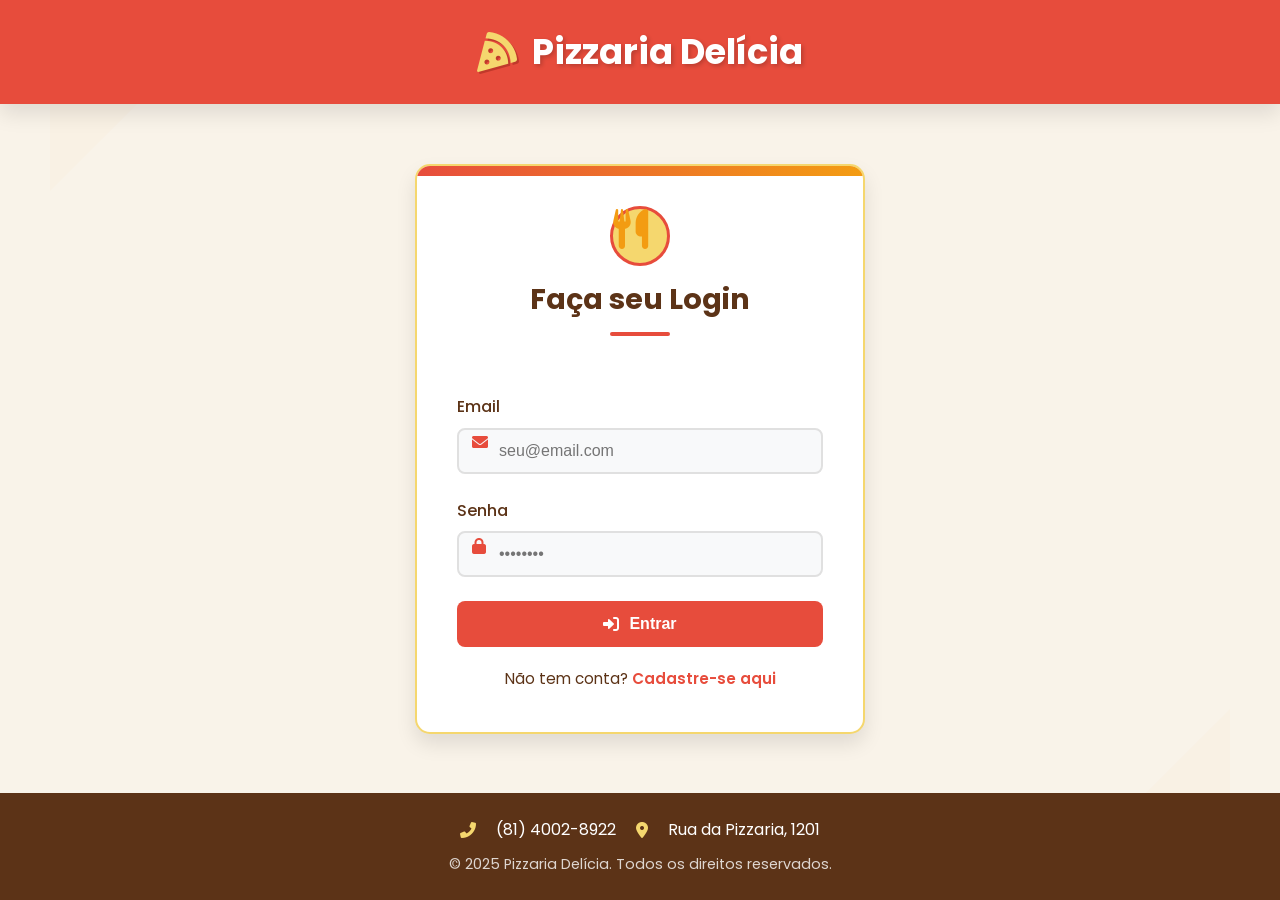
<file: index.html>
<!DOCTYPE html>
<html lang="pt-BR">
<head>
  <meta charset="UTF-8">
  <meta name="viewport" content="width=device-width, initial-scale=1.0">
  <title>Pizzaria Delícia</title>
  <link rel="stylesheet" href="css/home.css">
  <link href="https://fonts.googleapis.com/css2?family=Poppins:wght@300;400;600;700&display=swap" rel="stylesheet">
  <link rel="stylesheet" href="https://cdnjs.cloudflare.com/ajax/libs/font-awesome/6.0.0-beta3/css/all.min.css">
</head>
<body class="home">
  <!-- Elementos decorativos de pizza -->
  <div class="pizza-decoration">
    <div class="pepperoni"></div>
    <div class="pepperoni"></div>
    <div class="olive"></div>
    <div class="olive"></div>
  </div>

  <header id="header">
    <div class="container">
      <div class="logo-wrapper">
        <i class="fas fa-pizza-slice logo-icon"></i>
        <h1>Pizzaria Delicia</h1>
      </div>
      <nav>
        <ul>
          <li><a href="index.html" class="nav-link active"><i class="fas fa-home"></i> Home</a></li>
          <li><a href="pizzas.html" class="nav-link"><i class="fas fa-utensils"></i> Cardápio</a></li>
          <li><a href="pedidos.html" class="nav-link"><i class="fas fa-receipt"></i> Meus Pedidos</a></li>
          <li><a href="#" id="logout" class="nav-link"><i class="fas fa-sign-out-alt"></i> Sair</a></li>
        </ul>
      </nav>
      <div class="user-welcome">
        <i class="fas fa-user-circle"></i>
        <span id="username">Olá, Cliente!</span>
      </div>
    </div>
  </header>

  <main class="container">
    <!-- Seção Hero -->
    <section class="hero">
      <div class="hero-content">
        <h2>Pizza perfeita em <span class="highlight">35 minutos</span> ou menos!</h2>
        <p>Experimente nossas receitas artesanais feitas com ingredientes frescos e selecionados.</p>
        <div class="hero-buttons">
          <a href="pizzas.html" class="btn btn-primary"><i class="fas fa-pizza-slice"></i> Ver Cardápio</a>
          <a href="pedidos.html" class="btn btn-secondary"><i class="fas fa-bolt"></i> Pedir Agora</a>
        </div>
      </div>
      <div class="hero-image">
        <img src="https://images.unsplash.com/photo-1565299624946-b28f40a0ae38?ixlib=rb-1.2.1&auto=format&fit=crop&w=1350&q=80" alt="Pizza deliciosa">
      </div>
    </section>

    <!-- Pizzas em Destaque -->
    <section class="destaques">
      <div class="section-header">
        <h2><i class="fas fa-star"></i> Pizzas em Destaque</h2>
        <p>As preferidas dos nossos clientes</p>
      </div>
      <div class="pizzas-grid" id="destaques">
        <!-- Pizzas serão carregadas via JS -->
        <div class="loader">
          <i class="fas fa-pizza-slice fa-spin"></i>
          <p>Carregando nossas delícias...</p>
        </div>
      </div>
    </section>

    <!-- Promoções -->
    <section class="promocoes">
      <div class="section-header">
        <h2><i class="fas fa-tag"></i> Promoções Especiais</h2>
        <p>Aproveite nossas ofertas por tempo limitado</p>
      </div>
      <div class="promo-banner">
        <div class="promo-card">
          <h3>Combo Família</h3>
          <p>3 Pizzas Grandes + Refri 2L</p>
          <span class="promo-price">R$ 69,90</span>
          <span class="promo-badge">-30%</span>
        </div>
        <div class="promo-card">
          <h3>Quarta da Pizza</h3>
          <p>Todas as pizzas médias por</p>
          <span class="promo-price">R$ 29,90</span>
          <span class="promo-badge">-25%</span>
        </div>
      </div>
    </section>
  </main>

  <footer>
    <div class="container">
      <div class="footer-content">
        <div class="footer-section">
          <h3><i class="fas fa-map-marker-alt"></i> Endereço</h3>
          <p>Rua da Pizzaria, 1201</p>
          <p>Rio Doce - Olinda/PE</p>
        </div>
        <div class="footer-section">
          <h3><i class="fas fa-clock"></i> Horário</h3>
          <p>Terça a Domingo</p>
          <p>18h às 23h</p>
        </div>
        <div class="footer-section">
          <h3><i class="fas fa-phone-alt"></i> Contato</h3>
          <p>(81) 4002-8922</p>
          <p>contato@pizzariadelicia.com</p>
        </div>
      </div>
      <div class="footer-bottom">
        <p>&copy; 2025 Pizzaria Delícia. Todos os direitos reservados.</p>
        <div class="social-icons">
          <a href="#"><i class="fab fa-facebook"></i></a>
          <a href="#"><i class="fab fa-instagram"></i></a>
          <a href="#"><i class="fab fa-whatsapp"></i></a>
        </div>
      </div>
    </div>
  </footer>

  <script src="js/home.js"></script>
  <script src="js/auth.js"></script>
  <script src="js/pizzas.js"></script>
</body>
</html>
</file>
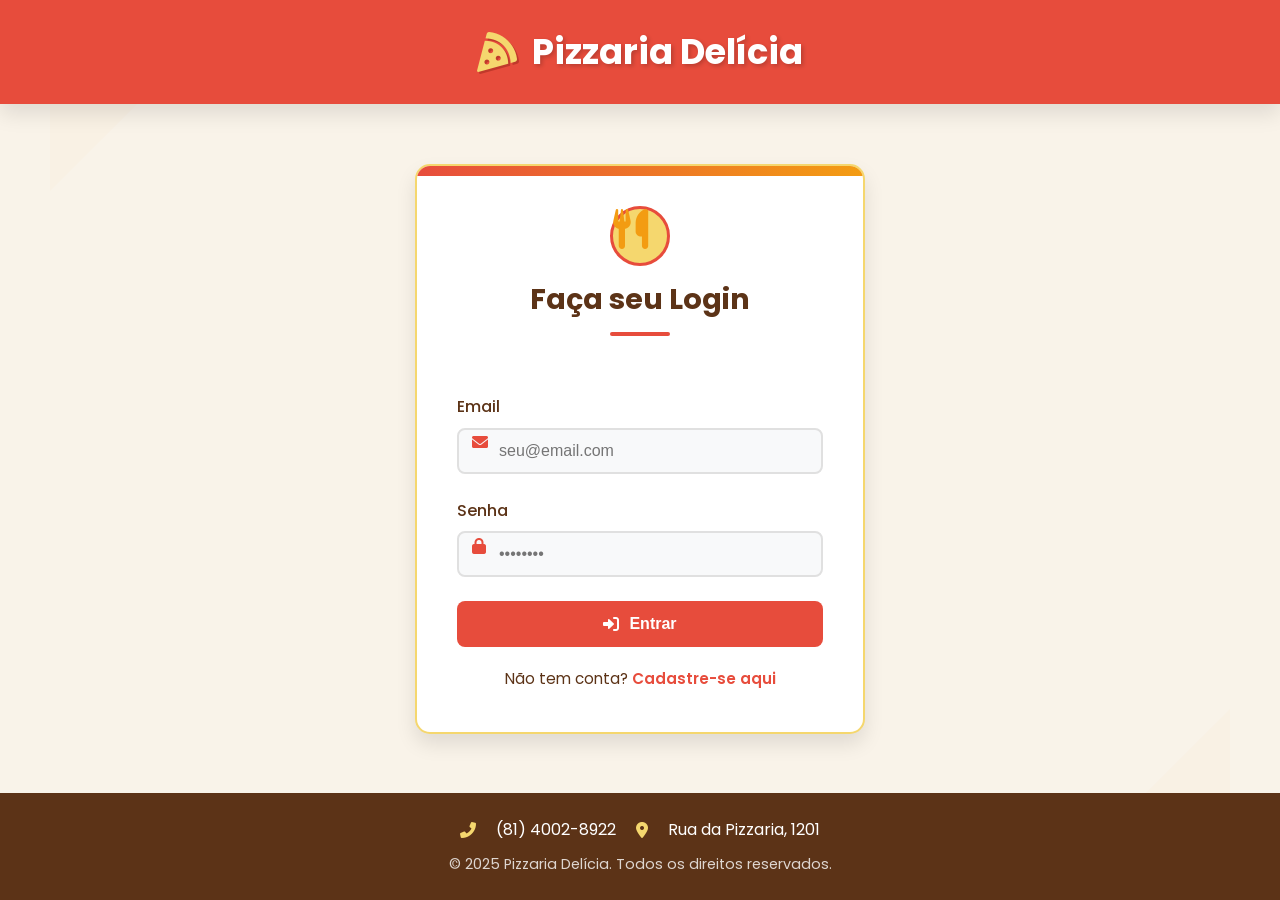
<file: frontend/index.html>
<!DOCTYPE html>
<html lang="pt-BR">
<head>
  <meta charset="UTF-8">
  <meta name="viewport" content="width=device-width, initial-scale=1.0">
  <title>Pizzaria Delícia</title>
  <link rel="stylesheet" href="css/home.css">
  <link href="https://fonts.googleapis.com/css2?family=Poppins:wght@300;400;600;700&display=swap" rel="stylesheet">
  <link rel="stylesheet" href="https://cdnjs.cloudflare.com/ajax/libs/font-awesome/6.0.0-beta3/css/all.min.css">
</head>
<body class="home">
  <!-- Elementos decorativos de pizza -->
  <div class="pizza-decoration">
    <div class="pepperoni"></div>
    <div class="pepperoni"></div>
    <div class="olive"></div>
    <div class="olive"></div>
  </div>

  <header id="header">
    <div class="container">
      <div class="logo-wrapper">
        <i class="fas fa-pizza-slice logo-icon"></i>
        <h1>Pizzaria Delícia</h1>
      </div>
      <nav>
        <ul>
          <li><a href="index.html" class="nav-link active"><i class="fas fa-home"></i> Home</a></li>
          <li><a href="pizzas.html" class="nav-link"><i class="fas fa-utensils"></i> Cardápio</a></li>
          <li><a href="pedidos.html" class="nav-link"><i class="fas fa-receipt"></i> Meus Pedidos</a></li>
          <li><a href="#" id="logout" class="nav-link"><i class="fas fa-sign-out-alt"></i> Sair</a></li>
        </ul>
      </nav>
      <div class="user-welcome">
        <i class="fas fa-user-circle"></i>
        <span id="username">Olá, Cliente!</span>
      </div>
    </div>
  </header>

  <main class="container">
    <!-- Seção Hero -->
    <section class="hero">
      <div class="hero-content">
        <h2>Pizza perfeita em <span class="highlight">30 minutos</span> ou menos!</h2>
        <p>Experimente nossas receitas artesanais feitas com ingredientes frescos e selecionados.</p>
        <div class="hero-buttons">
          <a href="pizzas.html" class="btn btn-primary"><i class="fas fa-pizza-slice"></i> Ver Cardápio</a>
          <a href="pedidos.html" class="btn btn-secondary"><i class="fas fa-bolt"></i> Pedir Agora</a>
        </div>
      </div>
      <div class="hero-image">
        <img src="https://images.unsplash.com/photo-1565299624946-b28f40a0ae38?ixlib=rb-1.2.1&auto=format&fit=crop&w=1350&q=80" alt="Pizza deliciosa">
      </div>
    </section>

    <!-- Pizzas em Destaque -->
    <section class="destaques">
      <div class="section-header">
        <h2><i class="fas fa-star"></i> Pizzas em Destaque</h2>
        <p>As preferidas dos nossos clientes</p>
      </div>
      <div class="pizzas-grid" id="destaques">
        <!-- Pizzas serão carregadas via JS -->
        <div class="loader">
          <i class="fas fa-pizza-slice fa-spin"></i>
          <p>Carregando nossas delícias...</p>
        </div>
      </div>
    </section>

    <!-- Promoções -->
    <section class="promocoes">
      <div class="section-header">
        <h2><i class="fas fa-tag"></i> Promoções Especiais</h2>
        <p>Aproveite nossas ofertas por tempo limitado</p>
      </div>
      <div class="promo-banner">
        <div class="promo-card">
          <h3>Combo Família</h3>
          <p>2 Pizzas Grandes + Refri 2L</p>
          <span class="promo-price">R$ 69,90</span>
          <span class="promo-badge">-30%</span>
        </div>
        <div class="promo-card">
          <h3>Quarta da Pizza</h3>
          <p>Todas as pizzas médias por</p>
          <span class="promo-price">R$ 29,90</span>
          <span class="promo-badge">-25%</span>
        </div>
      </div>
    </section>
  </main>

  <footer>
    <div class="container">
      <div class="footer-content">
        <div class="footer-section">
          <h3><i class="fas fa-map-marker-alt"></i> Endereço</h3>
          <p>Rua da Pizzaria, 1201</p>
          <p>Rio Doce - Olinda/PE</p>
        </div>
        <div class="footer-section">
          <h3><i class="fas fa-clock"></i> Horário</h3>
          <p>Terça a Domingo</p>
          <p>18h às 23h</p>
        </div>
        <div class="footer-section">
          <h3><i class="fas fa-phone-alt"></i> Contato</h3>
          <p>(81) 4002-8922</p>
          <p>contato@pizzariadelicia.com</p>
        </div>
      </div>
      <div class="footer-bottom">
        <p>&copy; 2025 Pizzaria Delícia. Todos os direitos reservados.</p>
        <div class="social-icons">
          <a href="#"><i class="fab fa-facebook"></i></a>
          <a href="#"><i class="fab fa-instagram"></i></a>
          <a href="#"><i class="fab fa-whatsapp"></i></a>
        </div>
      </div>
    </div>
  </footer>

  <script src="js/home.js"></script>
  <script src="js/auth.js"></script>
  <script src="js/pizzas.js"></script>
</body>
</html>
</file>
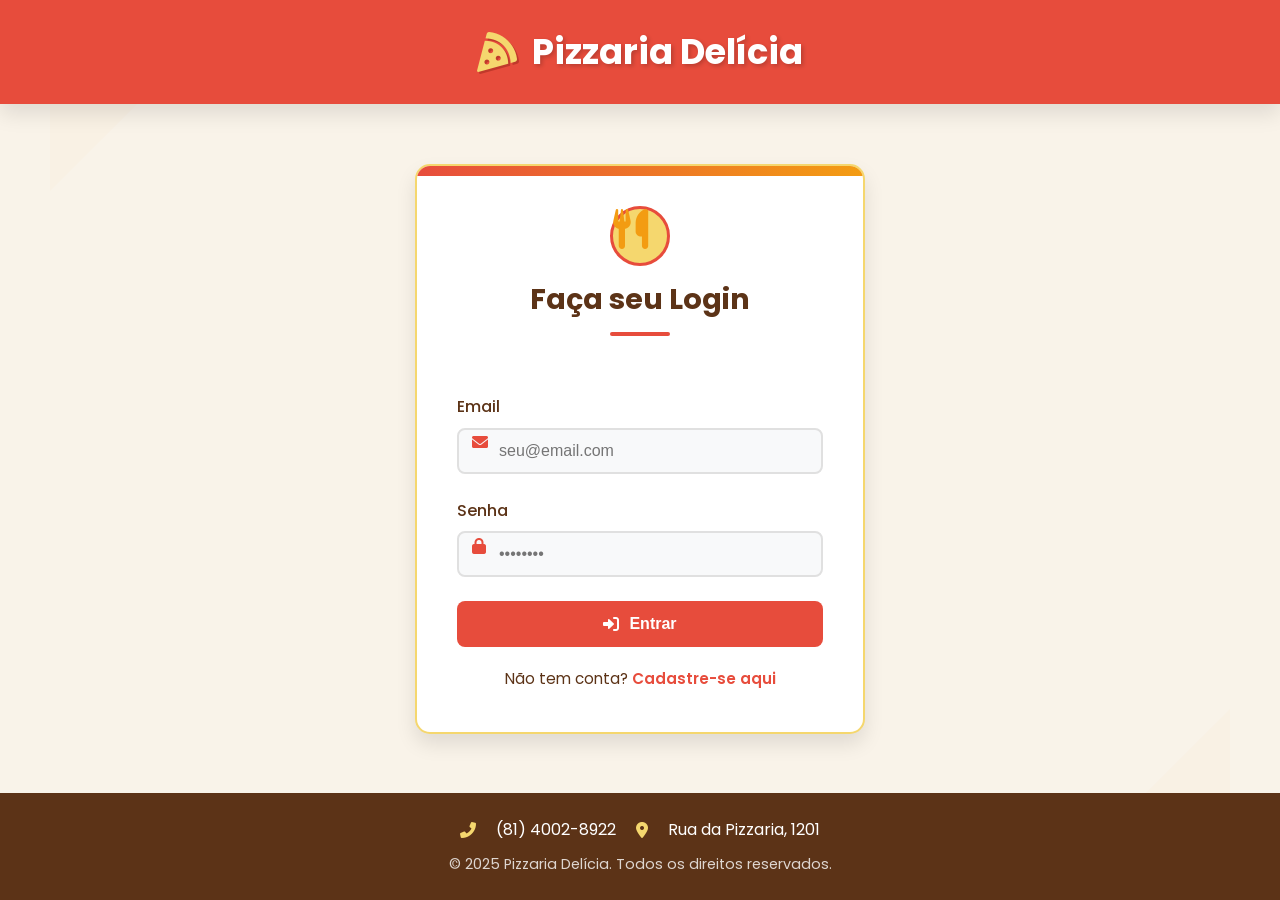
<file: admin.html>
<!DOCTYPE html>
<html lang="pt-BR">
<head>
  <meta charset="UTF-8">
  <meta name="viewport" content="width=device-width, initial-scale=1.0">
  <title>Admin - Pizzaria Delícia</title>
  <link rel="stylesheet" href="css/admin.css">
  <link href="https://fonts.googleapis.com/css2?family=Poppins:wght@300;400;600;700&display=swap" rel="stylesheet">
  <link rel="stylesheet" href="https://cdnjs.cloudflare.com/ajax/libs/font-awesome/6.0.0-beta3/css/all.min.css">
</head>

<body class="admin-page">
  <aside class="admin-sidebar">
    <div class="sidebar-header">
      <i class="fas fa-pizza-slice logo-icon"></i>
      <h1>Pizzaria Delícia</h1>
      <p>Painel Administrativo</p>
    </div>
    <nav class="sidebar-nav">
      <ul>
        <li>
          <a href="admin.html" class="active">
            <i class="fas fa-tachometer-alt"></i>
            <span>Dashboard</span>
          </a>
        </li>
        <li>
          <a href="pedidos.html">
            <i class="fas fa-receipt"></i>
            <span>Pedidos</span>
          </a>
        </li>
      </ul>
    </nav>
    <div class="sidebar-footer">
      <a href="indexadm.html" class="btn-site">
        <i class="fas fa-external-link-alt"></i>
        <span>Voltar ao Site</span>
      </a>
      <a href="#" id="logout" class="btn-logout">
        <i class="fas fa-sign-out-alt"></i>
        <span>Sair</span>
      </a>
    </div>
  </aside>

  <!-- Main Content -->
  <main class="admin-main">
    <header class="admin-header">
      <div class="header-content">
        <h2><i class="fas fa-utensils"></i> Gerenciar Pizzas</h2>
        <div class="user-info">
          <img src="https://ui-avatars.com/api/?name=Admin&background=e74c3c&color=fff" alt="Admin" class="user-avatar">
          <span class="user-name">Administrador</span>
        </div>
      </div>
    </header>

    <div class="admin-container">
      <!-- Seção de Cadastro -->
      <section class="admin-section">
        <div class="section-header">
          <h3><i class="fas fa-plus-circle"></i> Cadastrar Nova Pizza</h3>
        </div>
        <form id="pizzaForm" class="admin-form">
          <div class="form-row">
            <div class="form-group">
              <label for="pizzaNome"><i class="fas fa-pizza-slice"></i> Nome da Pizza</label>
              <input type="text" name="nome" id="pizzaNome" required placeholder="Ex: Margherita">
            </div>
            <div class="form-group">
              <label for="pizzaPreco"><i class="fas fa-tag"></i> Preço (R$)</label>
              <input type="number" name="preco" id="pizzaPreco" step="0.01" min="0" required placeholder="Ex: 39.90">
            </div>
          </div>
          
          <div class="form-row">
            <div class="form-group">
              <label for="pizzaTamanho"><i class="fas fa-ruler-combined"></i> Tamanho</label>
              <select id="pizzaTamanho" name="tamanho" required>
                <option value="">Selecione...</option>
                <option value="Pequena">Pequena (25cm)</option>
                <option value="Média">Média (30cm)</option>
                <option value="Grande">Grande (35cm)</option>
                <option value="Família">Família (45cm)</option>
              </select>
          </div>
          
          <div class="form-group">
            <label for="pizzaIngredientes"><i class="fas fa-list-ul"></i> Ingredientes (separados por vírgula)</label>
            <textarea id="pizzaIngredientes" name="ingredientes" required placeholder="Ex: Molho de tomate, mussarela, manjericão"></textarea>
          </div>
          
          <div class="form-group">
            <label for="pizzaImagem"><i class="fas fa-image"></i> URL da Imagem</label>
            <div class="image-upload">
              <input type="url" id="pizzaImagem" name="imagem" placeholder="https://exemplo.com/imagem.jpg">
              <div class="image-preview" id="imagePreview">
                <div class="preview-text">Nenhuma imagem selecionada</div>
              </div>
            </div>
          </div>
          
          <div class="form-actions">
            <button type="submit" class="btn btn-primary">
              <i class="fas fa-save"></i> Cadastrar Pizza
            </button>
            <button type="reset" class="btn btn-secondary">
              <i class="fas fa-undo"></i> Limpar
            </button>
          </div>
        </form>
      </section>

      <section class="admin-section">
        <div class="section-header">
          <h3><i class="fas fa-list"></i> Pizzas Cadastradas</h3>
          <div class="search-box">
            <input type="text" placeholder="Buscar pizza...">
            <i class="fas fa-search"></i>
          </div>
        </div>
        
        <div class="pizzas-list" id="pizzasList">
          <div class="empty-state">
            <i class="fas fa-pizza-slice"></i>
            <p>Nenhuma pizza cadastrada</p>
            <button class="btn btn-primary">
              <i class="fas fa-plus"></i> Cadastrar Pizza
            </button>
          </div>
        </div>
      </section>
    </div>
  </main>

  <script src="js/auth.js"></script>
  <script src="js/admin.js"></script>
</body>
</html>
</file>
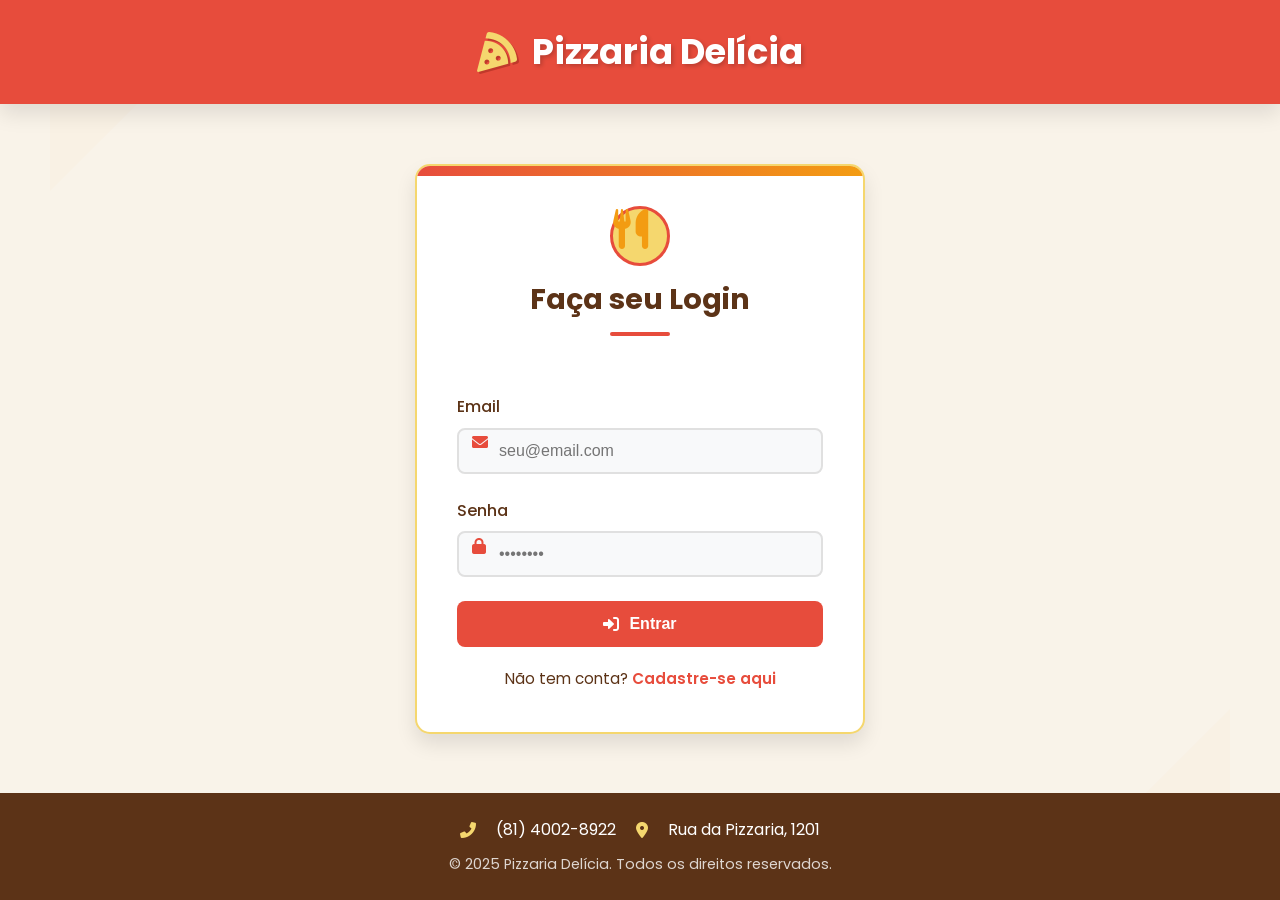
<file: login.html>
<!DOCTYPE html>
<html lang="pt-BR">
<head>
  <meta charset="UTF-8">
  <meta name="viewport" content="width=device-width, initial-scale=1.0">
  <title>Login - Pizzaria Delícia</title>
  <link rel="stylesheet" href="css/login.css">
  <link href="https://fonts.googleapis.com/css2?family=Poppins:wght@300;400;600;700&display=swap" rel="stylesheet">
  <link rel="stylesheet" href="https://cdnjs.cloudflare.com/ajax/libs/font-awesome/6.0.0-beta3/css/all.min.css">
</head>
<body>
  <div class="pizza-background">
    <div class="pizza-slice top-left"></div>
    <div class="pizza-slice bottom-right"></div>
  </div>

  <header>
    <div class="container">
      <div class="logo-container">
        <i class="fas fa-pizza-slice logo-icon"></i>
        <h1>Pizzaria Delícia</h1>
      </div>
    </div>
  </header>

  <main class="container login-container">
    <div class="form-container">
      <div class="form-header">
        <i class="fas fa-utensils form-icon"></i>
        <h2>Faça seu Login</h2>
      </div>
      <form id="loginForm">
        <div class="form-group">
          <label for="email"><i class="fas fa-envelope"></i> Email</label>
          <input type="email" id="email" placeholder="seu@email.com" required>
        </div>
        <div class="form-group">
          <label for="senha"><i class="fas fa-lock"></i> Senha</label>
          <input type="password" id="senha" placeholder="••••••••" required>
        </div>
        <button type="submit" class="form-submit">
          <i class="fas fa-sign-in-alt"></i> Entrar
        </button>
      </form>
      <p class="register-link">
        Não tem conta? <a href="register.html" id="registerLink">Cadastre-se aqui</a>
      </p>
    </div>
  </main>

  <footer>
    <div class="container">
      <div class="footer-content">
        <i class="fas fa-phone-alt"></i>
        <p>(81) 4002-8922</p>
        <i class="fas fa-map-marker-alt"></i>
        <p>Rua da Pizzaria, 1201</p>
      </div>
      <p class="copyright">&copy; 2025 Pizzaria Delícia. Todos os direitos reservados.</p>
    </div>
  </footer>
  <script src="js/auth.js"></script>
</body>
</html>
</file>
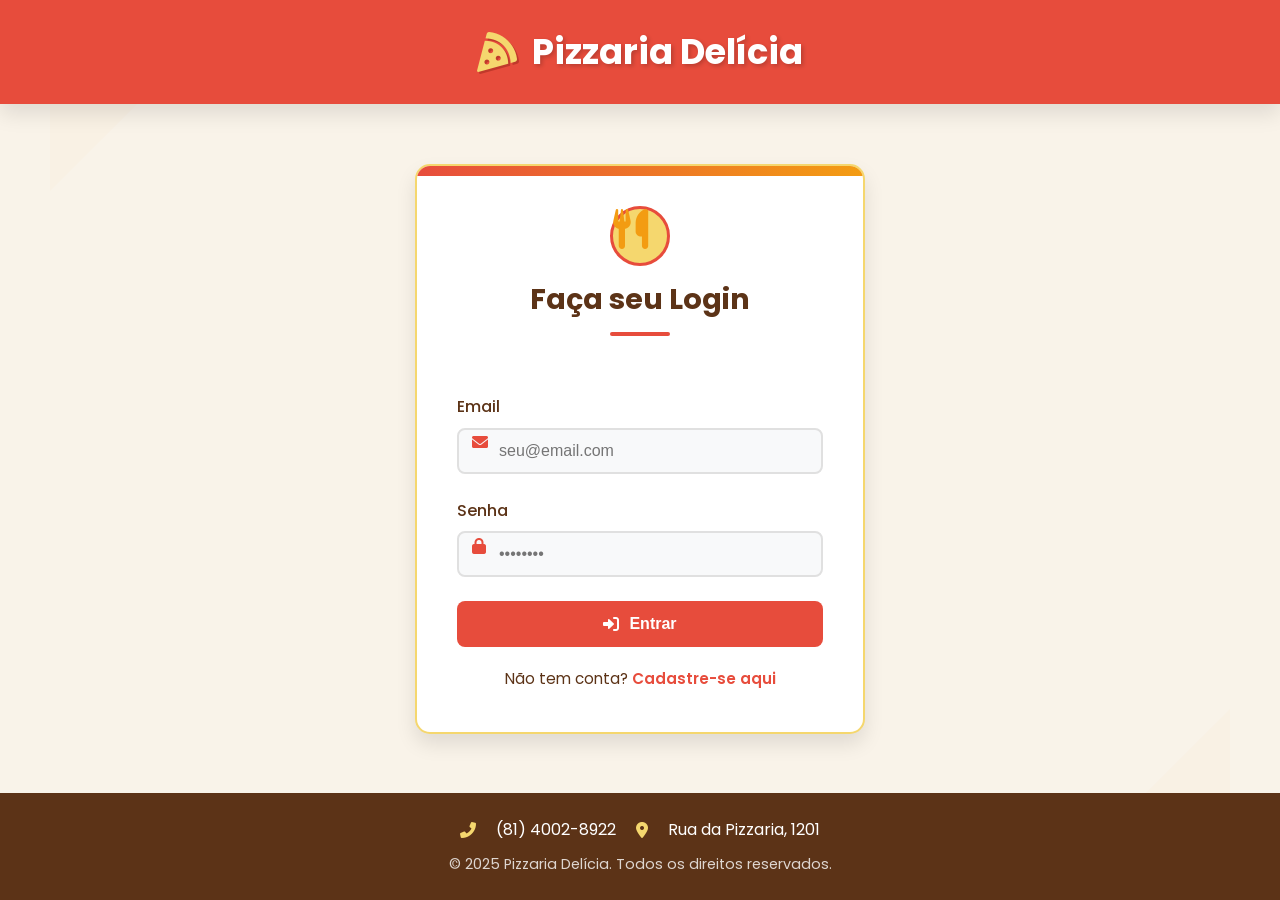
<file: pedidos.html>
<!DOCTYPE html>
<html lang="pt-BR">
<head>
  <meta charset="UTF-8">
  <meta name="viewport" content="width=device-width, initial-scale=1.0">
  <title>Meus Pedidos - Pizzaria Delícia</title>
  <link rel="stylesheet" href="css/pedidos.css">
  <link href="https://fonts.googleapis.com/css2?family=Poppins:wght@300;400;600;700&display=swap" rel="stylesheet">
  <link rel="stylesheet" href="https://cdnjs.cloudflare.com/ajax/libs/font-awesome/6.0.0-beta3/css/all.min.css">
</head>
<body>
  <!-- Elementos decorativos -->
  <div class="pizza-decoration">
    <div class="pepperoni"></div>
    <div class="olive"></div>
    <div class="pepperoni"></div>
    <div class="olive"></div>
  </div>

  <header id="header">
    <div class="container">
      <div class="logo-wrapper">
        <i class="fas fa-pizza-slice logo-icon"></i>
        <h1>Pizzaria Delícia</h1>
      </div>
      <nav>
        <ul>
          <li><a href="index.html"><i class="fas fa-home"></i> Home</a></li>
          <li><a href="pizzas.html"><i class="fas fa-utensils"></i> Cardápio</a></li>
          <li><a href="pedidos.html" class="active"><i class="fas fa-receipt"></i> Meus Pedidos</a></li>
          <li><a href="#" id="logout"><i class="fas fa-sign-out-alt"></i> Sair</a></li>
        </ul>
      </nav>
    </div>
  </header>

  <main class="container">
    <section class="pedidos-section">
      <div class="section-header">
        <h2><i class="fas fa-history"></i> Histórico de Pedidos</h2>
        <p>Todos os seus pedidos em um só lugar</p>
      </div>
      
      <div class="pedidos-filters">
        <button class="filter-btn active" data-filter="all">Todos</button>
        <button class="filter-btn" data-filter="entregue">Entregues</button>
        <button class="filter-btn" data-filter="andamento">Em Andamento</button>
        <button class="filter-btn" data-filter="cancelado">Cancelados</button>
      </div>
      
      <div class="pedidos-container" id="pedidos-container">
        <!--pedidos em js -->
        <!-- Mensagem quando não há pedidos -->
        <div class="sem-pedidos">
          <i class="fas fa-pizza-slice"></i>
          <h3>Nenhum pedido encontrado</h3>
          <p>Você ainda não fez nenhum pedido. Que tal experimentar nossas delícias?</p>
          <a href="pizzas.html" class="btn btn-primary"><i class="fas fa-utensils"></i> Ver Cardápio</a>
        </div>
      </div>
    </section>
  </main>

  <footer>
    <div class="container">
      <div class="footer-content">
        <div class="footer-section">
          <h3><i class="fas fa-map-marker-alt"></i> Endereço</h3>
          <p>Rua da Pizzaria, 1201</p>
          <p>Rio Doce - Olinda/PE</p>
        </div>
        <div class="footer-section">
          <h3><i class="fas fa-clock"></i> Horário</h3>
          <p>Terça a Domingo</p>
          <p>18h às 23h</p>
        </div>
        <div class="footer-section">
          <h3><i class="fas fa-phone-alt"></i> Contato</h3>
          <p>(11) 1234-5678</p>
          <p>contato@pizzariadelicia.com</p>
        </div>
      </div>
      <div class="footer-bottom">
        <p>&copy; 2025 Pizzaria Delícia. Todos os direitos reservados.</p>
        <div class="social-icons">
          <a href="#"><i class="fab fa-facebook"></i></a>
          <a href="#"><i class="fab fa-instagram"></i></a>
          <a href="#"><i class="fab fa-whatsapp"></i></a>
        </div>
      </div>
    </div>
  </footer>

  <script src="js/auth.js"></script>
  <script src="js/pedidos.js"></script>
</body>
</html>
</file>
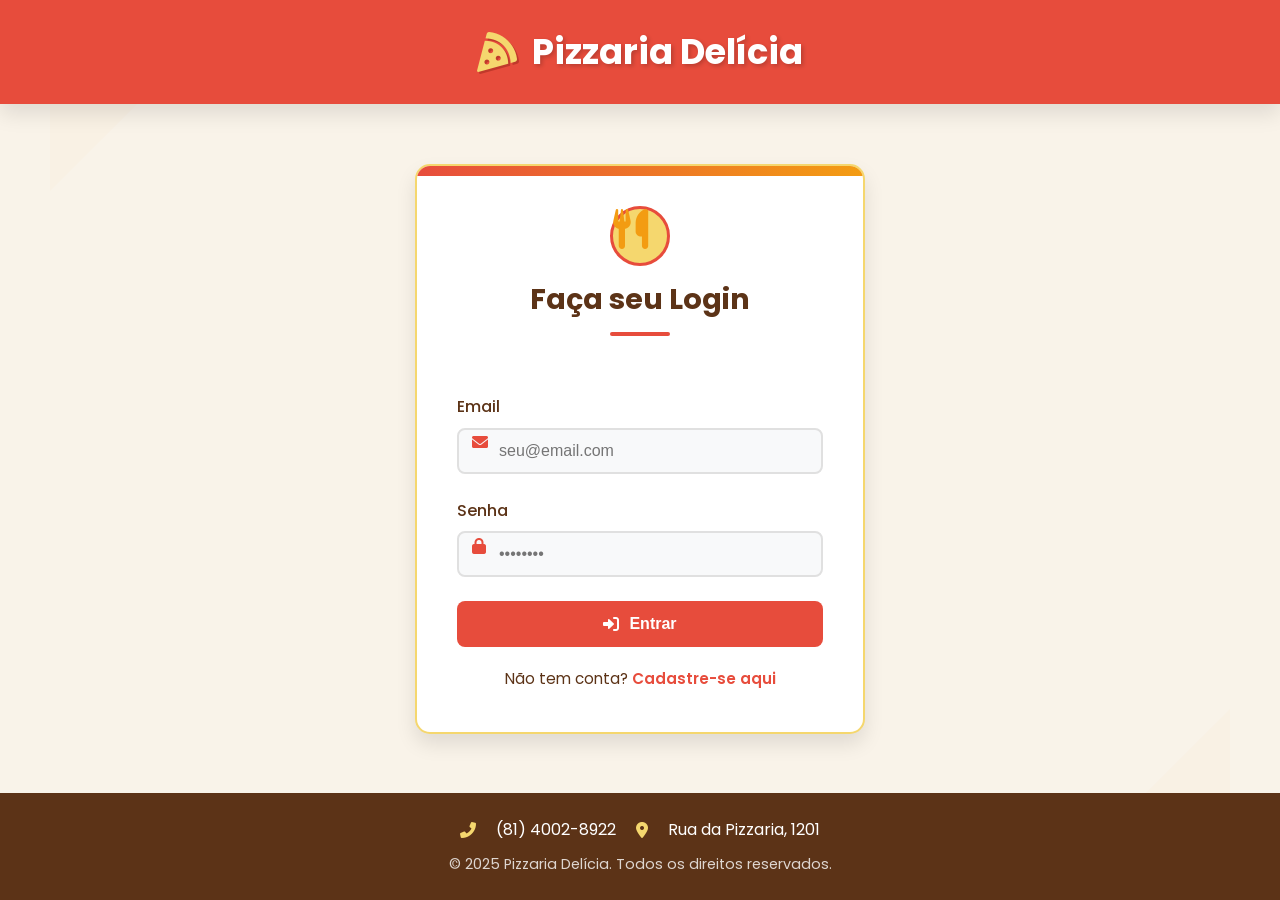
<file: pizzas.html>
<!DOCTYPE html>
<html lang="pt-BR">
<head>
  <meta charset="UTF-8">
  <meta name="viewport" content="width=device-width, initial-scale=1.0">
  <title>Cardápio - Pizzaria Delícia</title>
  <link rel="stylesheet" href="css/menu.css">
  <link href="https://fonts.googleapis.com/css2?family=Poppins:wght@300;400;600;700&display=swap" rel="stylesheet">
  <link rel="stylesheet" href="https://cdnjs.cloudflare.com/ajax/libs/font-awesome/6.0.0-beta3/css/all.min.css">
</head>
<body class="menu">
  <!-- Elementos decorativos -->
  <div class="pizza-decoration">
    <div class="pepperoni"></div>
    <div class="olive"></div>
  </div>

  <header id="header">
    <div class="container">
      <div class="logo-wrapper">
        <i class="fas fa-pizza-slice logo-icon"></i>
        <h1>Pizzaria Delícia</h1>
      </div>
      <nav>
        <ul>
          <li><a href="index.html"><i class="fas fa-home"></i> Home</a></li>
          <li><a href="pizzas.html" class="active"><i class="fas fa-utensils"></i> Cardápio</a></li>
          <li><a href="pedidos.html"><i class="fas fa-receipt"></i> Meus Pedidos</a></li>
          <li><a href="#" id="logout"><i class="fas fa-sign-out-alt"></i> Sair</a></li>
        </ul>
      </nav>
    </div>
  </header>

  <main class="container">
    <section class="menu-section">
      <div class="section-header">
        <h2><i class="fas fa-pizza-slice"></i> Nosso Cardápio</h2>
        <p>Escolha sua pizza favorita e faça seu pedido</p>
      </div>
      
      <div class="pizzas-grid" id="pizzas-container">
        <!-- Pizzas serão carregadas via JS -->
      </div>
    </section>

    <!-- Modal para fazer pedido -->
    <div id="pedidoModal" class="modal">
      <div class="modal-content">
        <span class="close-modal">&times;</span>
        <h2><i class="fas fa-shopping-bag"></i> Fazer Pedido</h2>
        <form id="pedidoForm">
          <input type="hidden" id="pizzaId">
          <div class="form-group">
            <label for="quantidade"><i class="fas fa-list-ol"></i> Quantidade</label>
            <input type="number" id="quantidade" min="1" value="1" required>
          </div>
          <div class="form-group">
            <label for="endereco"><i class="fas fa-map-marker-alt"></i> Endereço de Entrega</label>
            <textarea id="endereco" required></textarea>
          </div>
          <div class="form-group">
            <p class="total-text"><i class="fas fa-receipt"></i> Total: <span id="totalPedido">0.00</span></p>
          </div>
          <button type="submit" class="btn btn-submit"><i class="fas fa-check-circle"></i> Confirmar Pedido</button>
        </form>
      </div>
    </div>
  </main>

  <footer>
    <div class="container">
      <div class="footer-content">
        <div class="footer-section">
          <h3><i class="fas fa-map-marker-alt"></i> Endereço</h3>
          <p>Rua das Pizzas, 123</p>
          <p>Centro - São Paulo/SP</p>
        </div>
        <div class="footer-section">
          <h3><i class="fas fa-clock"></i> Horário</h3>
          <p>Terça a Domingo</p>
          <p>18h às 23h</p>
        </div>
        <div class="footer-section">
          <h3><i class="fas fa-phone-alt"></i> Contato</h3>
          <p>(11) 1234-5678</p>
          <p>contato@pizzariadelicia.com</p>
        </div>
      </div>
      <div class="footer-bottom">
        <p>&copy; 2025 Pizzaria Delícia. Todos os direitos reservados.</p>
        <div class="social-icons">
          <a href="#"><i class="fab fa-facebook"></i></a>
          <a href="#"><i class="fab fa-instagram"></i></a>
          <a href="#"><i class="fab fa-whatsapp"></i></a>
        </div>
      </div>
    </div>
  </footer>

  <script src="js/auth.js"></script>
  <script src="js/pizzas.js"></script>
</body>
</html>
</file>
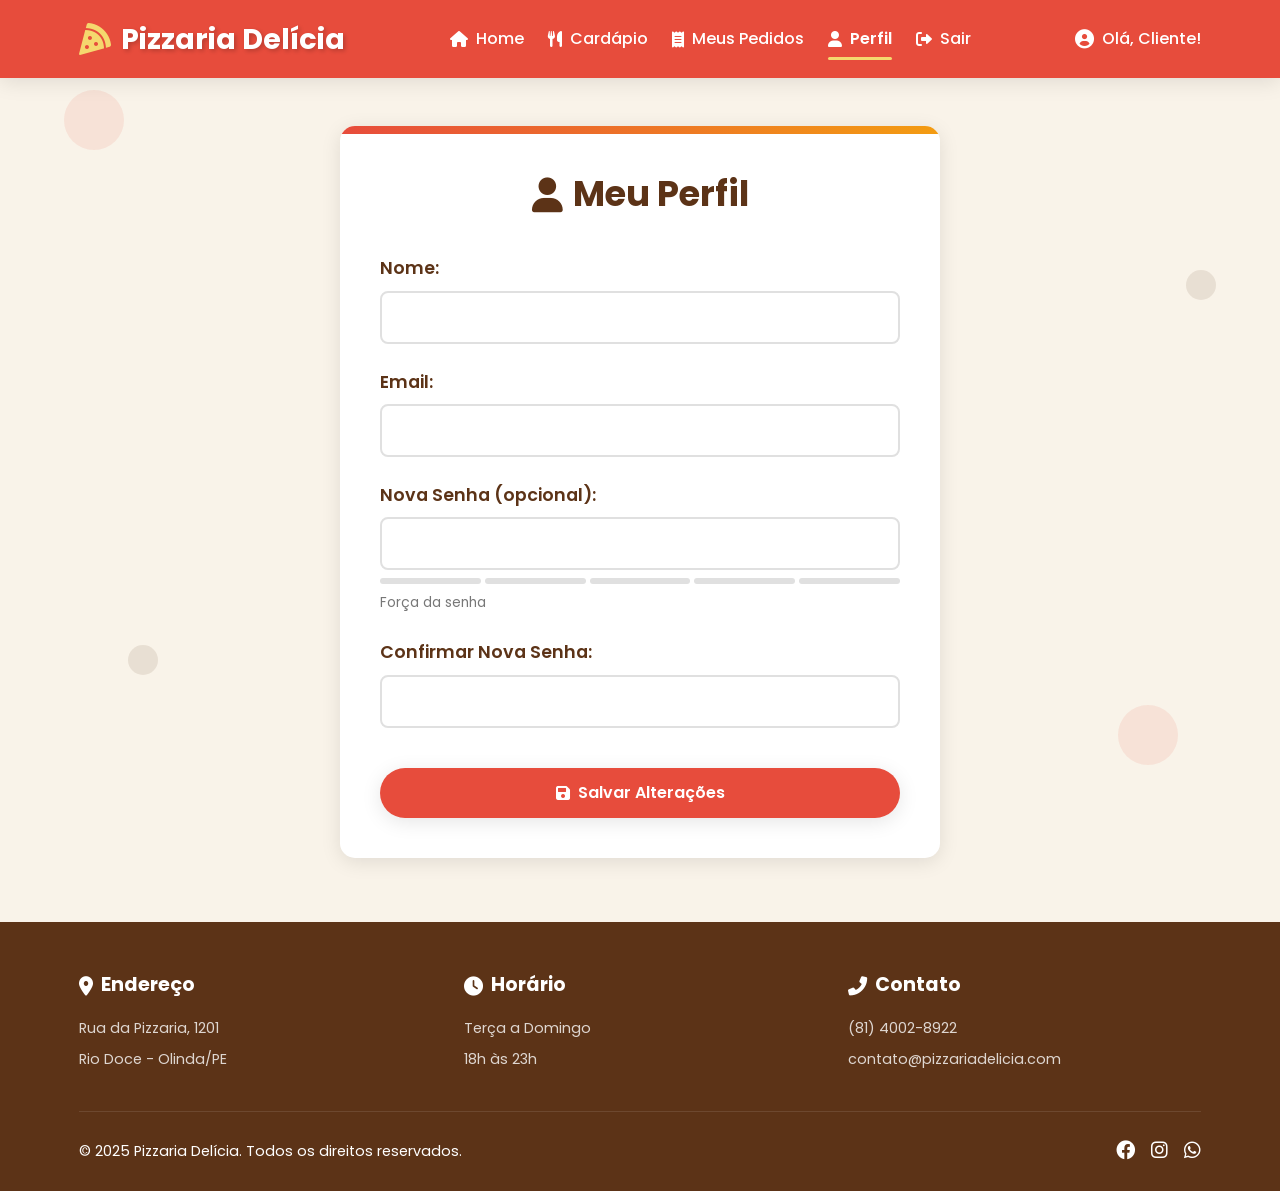
<file: profile.html>
<!DOCTYPE html>
<html lang="pt-BR">
<head>
  <meta charset="UTF-8">
  <meta name="viewport" content="width=device-width, initial-scale=1.0">
  <title>Meu Perfil - Pizzaria Delícia</title>
  <link rel="stylesheet" href="css/profile.css">
  <link href="https://fonts.googleapis.com/css2?family=Poppins:wght@300;400;600;700&display=swap" rel="stylesheet">
  <link rel="stylesheet" href="https://cdnjs.cloudflare.com/ajax/libs/font-awesome/6.0.0-beta3/css/all.min.css">
</head>
<body>
  <!-- Elementos decorativos de pizza -->
  <div class="pizza-decoration">
    <div class="pepperoni"></div>
    <div class="pepperoni"></div>
    <div class="olive"></div>
    <div class="olive"></div>
  </div>

  <!-- Header completo -->
  <header>
    <div class="container">
      <div class="logo-wrapper">
        <i class="fas fa-pizza-slice logo-icon"></i>
        <h1>Pizzaria Delícia</h1>
      </div>
      <nav>
        <ul>
          <li><a href="index.html" class="nav-link"><i class="fas fa-home"></i> Home</a></li>
          <li><a href="pizzas.html" class="nav-link"><i class="fas fa-utensils"></i> Cardápio</a></li>
          <li><a href="pedidos.html" class="nav-link"><i class="fas fa-receipt"></i> Meus Pedidos</a></li>
          <li><a href="profile.html" class="nav-link active"><i class="fas fa-user"></i> Perfil</a></li>
          <li><a href="#" id="logout" class="nav-link"><i class="fas fa-sign-out-alt"></i> Sair</a></li>
        </ul>
      </nav>
      <div class="user-welcome">
        <i class="fas fa-user-circle"></i>
        <span id="username">Olá, Cliente!</span>
      </div>
    </div>
  </header>

  <main class="container">
    <h2><i class="fas fa-user"></i> Meu Perfil</h2>
    <form id="profileForm">
      <div class="form-group">
        <label for="nome">Nome:</label>
        <input type="text" id="nome" name="nome" required>
      </div>
      
      <div class="form-group">
        <label for="email">Email:</label>
        <input type="email" id="email" name="email" required>
      </div>
      
      <div class="form-group">
        <label for="senha">Nova Senha (opcional):</label>
        <input type="password" id="senha" name="senha">
        <div class="password-strength">
          <div class="strength-bars">
            <div class="strength-bar"></div>
            <div class="strength-bar"></div>
            <div class="strength-bar"></div>
            <div class="strength-bar"></div>
            <div class="strength-bar"></div>
          </div>
          <span class="strength-text">Força da senha</span>
        </div>
      </div>
      
      <div class="form-group">
        <label for="confirmarSenha">Confirmar Nova Senha:</label>
        <input type="password" id="confirmarSenha" name="confirmarSenha">
      </div>
      
      <button type="submit" class="btn"><i class="fas fa-save"></i> Salvar Alterações</button>
    </form>
    
    <div id="message" class="message"></div>
  </main>

  <footer>
    <div class="container">
      <div class="footer-content">
        <div class="footer-section">
          <h3><i class="fas fa-map-marker-alt"></i> Endereço</h3>
          <p>Rua da Pizzaria, 1201</p>
          <p>Rio Doce - Olinda/PE</p>
        </div>
        <div class="footer-section">
          <h3><i class="fas fa-clock"></i> Horário</h3>
          <p>Terça a Domingo</p>
          <p>18h às 23h</p>
        </div>
        <div class="footer-section">
          <h3><i class="fas fa-phone-alt"></i> Contato</h3>
          <p>(81) 4002-8922</p>
          <p>contato@pizzariadelicia.com</p>
        </div>
      </div>
      <div class="footer-bottom">
        <p>&copy; 2025 Pizzaria Delícia. Todos os direitos reservados.</p>
        <div class="social-icons">
          <a href="#"><i class="fab fa-facebook"></i></a>
          <a href="#"><i class="fab fa-instagram"></i></a>
          <a href="#"><i class="fab fa-whatsapp"></i></a>
        </div>
      </div>
    </div>
  </footer>

  <script src="js/auth.js"></script>
</body>
</html>
</file>
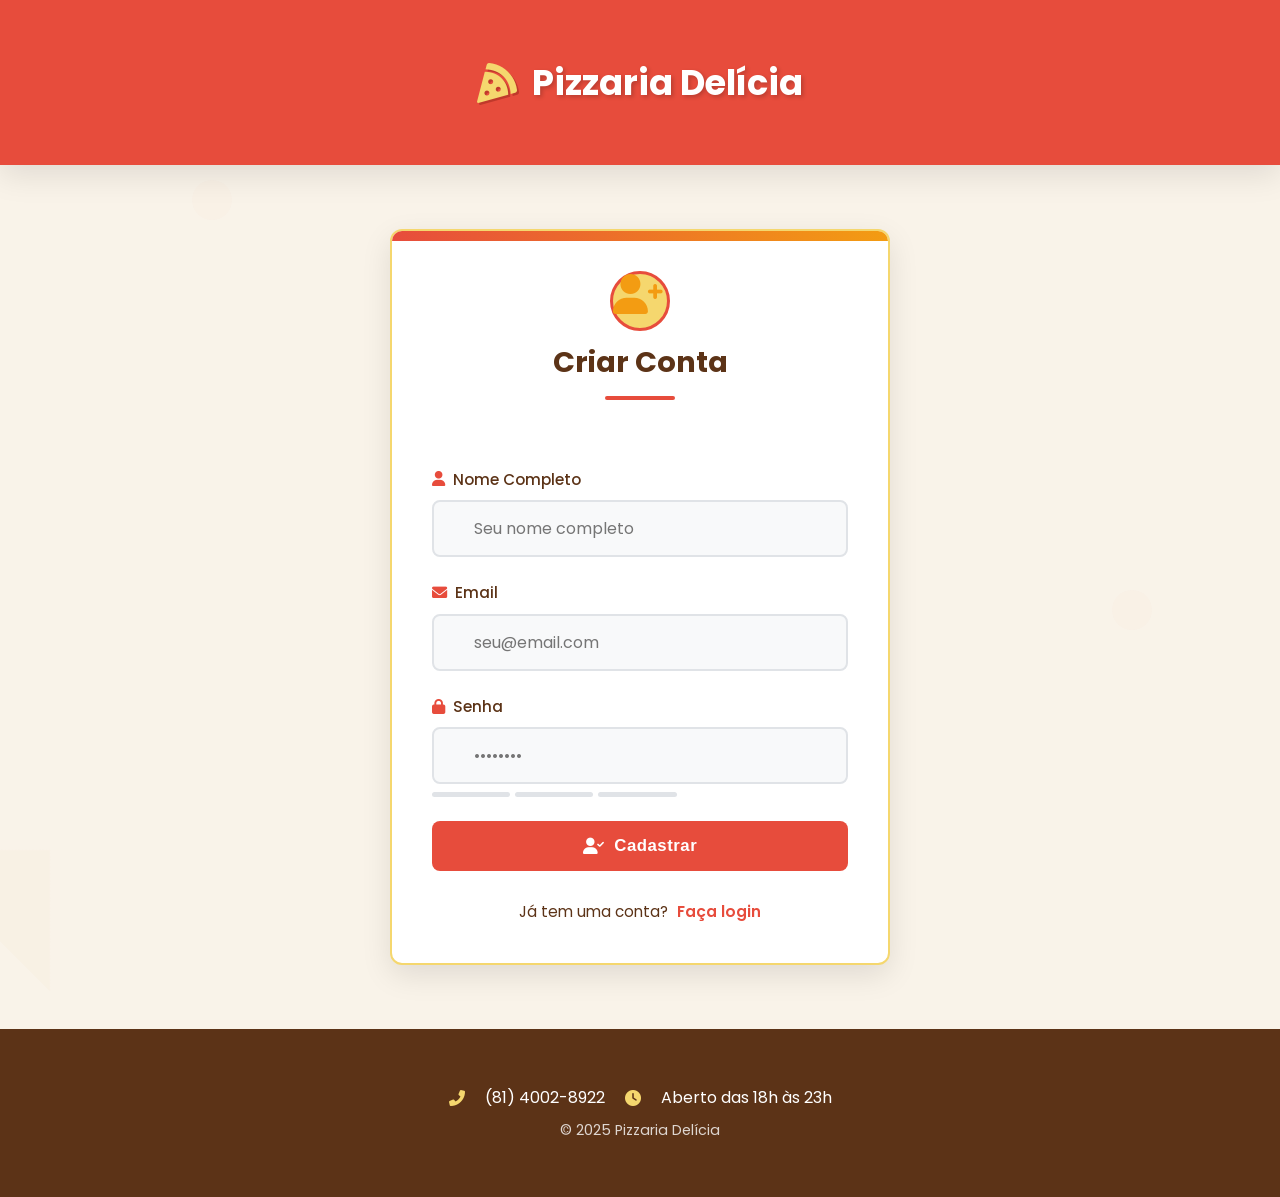
<file: register.html>
<!DOCTYPE html>
<html lang="pt-BR">
  <head>
    <meta charset="UTF-8"/>
    <meta name="viewport" content="width=device-width, initial-scale=1.0"/>
    <title>Cadastro - Pizzaria Delícia</title>
    <link rel="stylesheet" href="css/auth.css"/>
    <link
      href="https://fonts.googleapis.com/css2?family=Poppins:wght@300;400;600;700&display=swap"
      rel="stylesheet"
    />
    <link
      rel="stylesheet"
      href="https://cdnjs.cloudflare.com/ajax/libs/font-awesome/6.0.0-beta3/css/all.min.css"
    />
  </head>
  <body class="auth-page">
    <div class="pizza-background">
      <div class="pizza-slice top-right"></div>
      <div class="pizza-slice bottom-left"></div>
      <div class="pepperoni"></div>
      <div class="pepperoni"></div>
    </div>

    <header>
      <div class="container">
        <div class="logo-container">
          <i class="fas fa-pizza-slice logo-icon"></i>
          <h1>Pizzaria Delícia</h1>
        </div>
      </div>
    </header>

    <main class="container">
      <div class="form-container">
        <div class="form-header">
          <i class="fas fa-user-plus form-icon"></i>
          <h2>Criar Conta</h2>
        </div>
        <form id="registerForm">
          <div class="form-group">
            <label for="nome"><i class="fas fa-user"></i> Nome Completo</label>
            <input
              type="text"
              id="nome"
              placeholder="Seu nome completo"
              required
            />
          </div>
          <div class="form-group">
            <label for="email"><i class="fas fa-envelope"></i> Email</label>
            <input
              type="email"
              id="email"
              placeholder="seu@email.com"
              required
            />
          </div>
          <div class="form-group">
            <label for="senha"><i class="fas fa-lock"></i> Senha</label>
            <input
              type="password"
              id="senha"
              minlength="6"
              placeholder="••••••••"
              required
              onkeyup="checkPasswordStrength(this.value)"
            />
            <div class="password-strength">
              <span class="strength-bar"></span>
              <span class="strength-bar"></span>
              <span class="strength-bar"></span>
              <span class="strength-text"></span>
            </div>
          </div>
          <button type="submit" class="btn">
            <i class="fas fa-user-check"></i> Cadastrar
          </button>
        </form>
        <p class="login-link">
          Já tem uma conta? <a href="login.html">Faça login</a>
        </p>
      </div>
    </main>

    <footer>
      <div class="container">
        <div class="footer-content">
          <i class="fas fa-phone-alt"></i>
          <p>(81) 4002-8922</p>
          <i class="fas fa-clock"></i>
          <p>Aberto das 18h às 23h</p>
        </div>
        <p class="copyright">&copy; 2025 Pizzaria Delícia</p>
      </div>
    </footer>

    <script src="js/auth.js"></script>
  </body>
</html>
</file>
<file: css/home.css>
/* home.css - Estilo para página principal */
:root {
  --primary: #e74c3c;       /* Vermelho tomate */
  --primary-dark: #c0392b;  /* Vermelho escuro */
  --secondary: #f39c12;     /* Amarelo queijo */
  --light: #f5d76e;         /* Amarelo claro */
  --dark: #5c3317;          /* Marrom massa */
  --white: #ffffff;
  --light-bg: #f9f3e9;      /* Fundo claro */
  --text: #333333;
  --text-light: #777777;
  --shadow: 0 4px 20px rgba(0, 0, 0, 0.1);
  --transition: all 0.3s ease;
}

a{
  text-decoration: none;
  color: #ffff;
}

/* Reset e estilos base */
* {
  margin: 0;
  padding: 0;
  box-sizing: border-box;
}

body.home {
  font-family: 'Poppins', sans-serif;
  background-color: var(--light-bg);
  color: var(--text);
  line-height: 1.6;
  position: relative;
  overflow-x: hidden;
}

/* Elementos decorativos */
.pizza-decoration {
  position: fixed;
  width: 100%;
  height: 100%;
  pointer-events: none;
  z-index: -1;
}

.pepperoni, .olive {
  position: absolute;
  border-radius: 50%;
  opacity: 0.1;
}

.pepperoni {
  width: 60px;
  height: 60px;
  background-color: var(--primary);
}

.olive {
  width: 30px;
  height: 30px;
  background-color: var(--dark);
}

.pepperoni:nth-child(1) {
  top: 10%;
  left: 5%;
}

.pepperoni:nth-child(2) {
  bottom: 15%;
  right: 8%;
}

.olive:nth-child(3) {
  top: 30%;
  right: 5%;
}

.olive:nth-child(4) {
  bottom: 25%;
  left: 10%;
}

/* Container */
.container {
  width: 90%;
  max-width: 1200px;
  margin: 0 auto;
  padding: 0 15px;
}

/* Header */
header {
  background-color: var(--primary);
  color: var(--white);
  padding: 1rem 0;
  position: sticky;
  top: 0;
  z-index: 100;
  box-shadow: var(--shadow);
}

header .container {
  display: flex;
  justify-content: space-between;
  align-items: center;
  flex-wrap: wrap;
}

.logo-wrapper {
  display: flex;
  align-items: center;
  gap: 10px;
}

.logo-icon {
  font-size: 2rem;
  color: var(--light);
}

header h1 {
  font-size: 1.8rem;
  font-weight: 700;
  text-shadow: 2px 2px 4px rgba(0, 0, 0, 0.2);
}

nav ul {
  display: flex;
  list-style: none;
  gap: 1.5rem;
}

.nav-link {
  color: var(--white);
  text-decoration: none;
  font-weight: 500;
  font-size: 1rem;
  transition: var(--transition);
  padding: 0.5rem 0;
  display: flex;
  align-items: center;
  gap: 8px;
  position: relative;
}

.nav-link:hover {
  color: var(--light);
}

.nav-link.active {
  font-weight: 600;
}

.nav-link.active::after {
  content: '';
  position: absolute;
  bottom: 0;
  left: 0;
  width: 100%;
  height: 3px;
  background-color: var(--light);
  border-radius: 3px;
}

.user-welcome {
  display: flex;
  align-items: center;
  gap: 8px;
  font-weight: 500;
  color: var(--white);
}

.user-welcome i {
  font-size: 1.2rem;
}

/* Seção Hero */
.hero {
  display: flex;
  align-items: center;
  gap: 3rem;
  margin: 3rem 0;
  padding: 2rem;
  background-color: var(--white);
  border-radius: 15px;
  box-shadow: var(--shadow);
  position: relative;
  overflow: hidden;
}

.hero::before {
  content: '';
  position: absolute;
  top: 0;
  left: 0;
  width: 100%;
  height: 10px;
  background: linear-gradient(90deg, var(--primary), var(--secondary));
}

.hero-content {
  flex: 1;
  padding: 1rem;
}

.hero-image {
  flex: 1;
  border-radius: 10px;
  overflow: hidden;
  box-shadow: var(--shadow);
}

.hero-image img {
  width: 100%;
  height: auto;
  display: block;
  transition: var(--transition);
}

.hero-image:hover img {
  transform: scale(1.05);
}

.hero h2 {
  font-size: 2.5rem;
  margin-bottom: 1rem;
  color: var(--dark);
  line-height: 1.2;
}

.highlight {
  color: var(--primary);
}

.hero p {
  font-size: 1.1rem;
  color: var(--text-light);
  margin-bottom: 2rem;
  max-width: 500px;
}

.hero-buttons {
  display: flex;
  gap: 1rem;
  flex-wrap: wrap;
}

/* Botões */
.btn {
  display: inline-flex;
  align-items: center;
  justify-content: center;
  gap: 8px;
  padding: 0.8rem 1.8rem;
  border-radius: 50px;
  text-decoration: none;
  font-weight: 600;
  transition: var(--transition);
  border: none;
  cursor: pointer;
  font-size: 1rem;
  box-shadow: var(--shadow);
}

.btn-primary {
  background-color: var(--primary);
  color: var(--white);
}

.btn-primary:hover {
  background-color: var(--primary-dark);
  transform: translateY(-3px);
}

.btn-secondary {
  background-color: var(--secondary);
  color: var(--dark);
}

.btn-secondary:hover {
  background-color: #e67e22;
  color: var(--white);
  transform: translateY(-3px);
}

/* Seções */
.section-header {
  text-align: center;
  margin-bottom: 2.5rem;
}

.section-header h2 {
  font-size: 2rem;
  color: var(--dark);
  display: flex;
  align-items: center;
  justify-content: center;
  gap: 10px;
}

.section-header p {
  color: var(--text-light);
  font-size: 1rem;
}

/* Grid de Pizzas */
.pizzas-grid {
  display: grid;
  grid-template-columns: repeat(auto-fill, minmax(280px, 1fr));
  gap: 2rem;
  margin-bottom: 3rem;
}

.pizza-card {
  background: var(--white);
  border-radius: 15px;
  overflow: hidden;
  box-shadow: var(--shadow);
  transition: var(--transition);
  position: relative;
}

.pizza-card:hover {
  transform: translateY(-10px);
  box-shadow: 0 15px 30px rgba(0, 0, 0, 0.15);
}

.pizza-img {
  width: 100%;
  height: 200px;
  object-fit: cover;
  display: block;
}

.pizza-info {
  padding: 1.5rem;
}

.pizza-info h3 {
  font-size: 1.3rem;
  margin-bottom: 0.5rem;
  color: var(--dark);
}

.pizza-info p {
  color: var(--text-light);
  margin-bottom: 1rem;
  font-size: 0.9rem;
}

.pizza-footer {
  display: flex;
  justify-content: space-between;
  align-items: center;
}

.pizza-price {
  font-weight: bold;
  font-size: 1.2rem;
  color: var(--primary);
}

.btn-ver {
  background-color: var(--secondary);
  color: var(--dark);
  border: none;
  padding: 0.6rem 1.2rem;
  border-radius: 50px;
  cursor: pointer;
  transition: var(--transition);
  font-size: 0.9rem;
  font-weight: 600;
  display: flex;
  align-items: center;
  gap: 5px;
}

.btn-ver:hover {
  background-color: #e67e22;
  color: var(--white);
}

/* Promoções */
.promocoes {
  margin: 4rem 0;
}

.promo-banner {
  display: flex;
  gap: 2rem;
  justify-content: center;
  flex-wrap: wrap;
}

.promo-card {
  background: var(--white);
  border-radius: 15px;
  padding: 2rem;
  text-align: center;
  box-shadow: var(--shadow);
  flex: 1;
  min-width: 280px;
  max-width: 400px;
  position: relative;
  overflow: hidden;
  transition: var(--transition);
}

.promo-card:hover {
  transform: translateY(-5px);
}

.promo-card h3 {
  font-size: 1.5rem;
  color: var(--primary);
  margin-bottom: 0.5rem;
}

.promo-card p {
  color: var(--text-light);
  margin-bottom: 1rem;
}

.promo-price {
  display: block;
  font-size: 1.8rem;
  font-weight: 700;
  color: var(--dark);
  margin: 1rem 0;
}

.promo-badge {
  position: absolute;
  top: 15px;
  right: -30px;
  background-color: var(--primary);
  color: var(--white);
  padding: 0.3rem 2rem;
  font-size: 0.8rem;
  font-weight: 600;
  transform: rotate(45deg);
  width: 120px;
  text-align: center;
}

/* Loader */
.loader {
  grid-column: 1 / -1;
  text-align: center;
  padding: 3rem;
  color: var(--primary);
}

.loader i {
  font-size: 2.5rem;
  margin-bottom: 1rem;
  animation: spin 1s linear infinite;
}

@keyframes spin {
  0% { transform: rotate(0deg); }
  100% { transform: rotate(360deg); }
}

/* Footer */
footer {
  background-color: var(--dark);
  color: var(--white);
  padding: 3rem 0 1.5rem;
  margin-top: 4rem;
}

.footer-content {
  display: flex;
  justify-content: space-between;
  flex-wrap: wrap;
  gap: 2rem;
  margin-bottom: 2rem;
}

.footer-section {
  flex: 1;
  min-width: 200px;
}

.footer-section h3 {
  font-size: 1.2rem;
  margin-bottom: 1rem;
  display: flex;
  align-items: center;
  gap: 8px;
}

.footer-section p {
  margin-bottom: 0.5rem;
  font-size: 0.9rem;
  opacity: 0.8;
}

.footer-bottom {
  display: flex;
  justify-content: space-between;
  align-items: center;
  flex-wrap: wrap;
  gap: 1rem;
  padding-top: 1.5rem;
  border-top: 1px solid rgba(255, 255, 255, 0.1);
  font-size: 0.9rem;
}

.social-icons {
  display: flex;
  gap: 1rem;
}

.social-icons a {
  color: var(--white);
  font-size: 1.2rem;
  transition: var(--transition);
}

.social-icons a:hover {
  color: var(--light);
}

/* Responsividade */
@media (max-width: 992px) {
  .hero {
    flex-direction: column;
    text-align: center;
  }
  
  .hero-content {
    display: flex;
    flex-direction: column;
    align-items: center;
  }
  
  .hero-buttons {
    justify-content: center;
  }
}

@media (max-width: 768px) {
  header .container {
    flex-direction: column;
    gap: 1rem;
  }
  
  nav ul {
    justify-content: center;
    flex-wrap: wrap;
  }
  
  .user-welcome {
    margin-top: 1rem;
  }
  
  .hero h2 {
    font-size: 2rem;
  }
}

@media (max-width: 480px) {
  .hero {
    padding: 1.5rem;
  }
  
  .hero-buttons {
    flex-direction: column;
    width: 100%;
  }
  
  .btn {
    width: 100%;
  }
  
  .section-header h2 {
    font-size: 1.5rem;
  }
  
  .pizzas-grid {
    grid-template-columns: 1fr;
  }
}
</file>
<file: frontend/css/home.css>
/* home.css - Estilo para página principal */
:root {
  --primary: #e74c3c;       /* Vermelho tomate */
  --primary-dark: #c0392b;  /* Vermelho escuro */
  --secondary: #f39c12;     /* Amarelo queijo */
  --light: #f5d76e;         /* Amarelo claro */
  --dark: #5c3317;          /* Marrom massa */
  --white: #ffffff;
  --light-bg: #f9f3e9;      /* Fundo claro */
  --text: #333333;
  --text-light: #777777;
  --shadow: 0 4px 20px rgba(0, 0, 0, 0.1);
  --transition: all 0.3s ease;
}

a{
  text-decoration: none;
  color: #ffff;
}

/* Reset e estilos base */
* {
  margin: 0;
  padding: 0;
  box-sizing: border-box;
}

body.home {
  font-family: 'Poppins', sans-serif;
  background-color: var(--light-bg);
  color: var(--text);
  line-height: 1.6;
  position: relative;
  overflow-x: hidden;
}

/* Elementos decorativos */
.pizza-decoration {
  position: fixed;
  width: 100%;
  height: 100%;
  pointer-events: none;
  z-index: -1;
}

.pepperoni, .olive {
  position: absolute;
  border-radius: 50%;
  opacity: 0.1;
}

.pepperoni {
  width: 60px;
  height: 60px;
  background-color: var(--primary);
}

.olive {
  width: 30px;
  height: 30px;
  background-color: var(--dark);
}

.pepperoni:nth-child(1) {
  top: 10%;
  left: 5%;
}

.pepperoni:nth-child(2) {
  bottom: 15%;
  right: 8%;
}

.olive:nth-child(3) {
  top: 30%;
  right: 5%;
}

.olive:nth-child(4) {
  bottom: 25%;
  left: 10%;
}

/* Container */
.container {
  width: 90%;
  max-width: 1200px;
  margin: 0 auto;
  padding: 0 15px;
}

/* Header */
header {
  background-color: var(--primary);
  color: var(--white);
  padding: 1rem 0;
  position: sticky;
  top: 0;
  z-index: 100;
  box-shadow: var(--shadow);
}

header .container {
  display: flex;
  justify-content: space-between;
  align-items: center;
  flex-wrap: wrap;
}

.logo-wrapper {
  display: flex;
  align-items: center;
  gap: 10px;
}

.logo-icon {
  font-size: 2rem;
  color: var(--light);
}

header h1 {
  font-size: 1.8rem;
  font-weight: 700;
  text-shadow: 2px 2px 4px rgba(0, 0, 0, 0.2);
}

nav ul {
  display: flex;
  list-style: none;
  gap: 1.5rem;
}

.nav-link {
  color: var(--white);
  text-decoration: none;
  font-weight: 500;
  font-size: 1rem;
  transition: var(--transition);
  padding: 0.5rem 0;
  display: flex;
  align-items: center;
  gap: 8px;
  position: relative;
}

.nav-link:hover {
  color: var(--light);
}

.nav-link.active {
  font-weight: 600;
}

.nav-link.active::after {
  content: '';
  position: absolute;
  bottom: 0;
  left: 0;
  width: 100%;
  height: 3px;
  background-color: var(--light);
  border-radius: 3px;
}

.user-welcome {
  display: flex;
  align-items: center;
  gap: 8px;
  font-weight: 500;
  color: var(--white);
}

.user-welcome i {
  font-size: 1.2rem;
}

/* Seção Hero */
.hero {
  display: flex;
  align-items: center;
  gap: 3rem;
  margin: 3rem 0;
  padding: 2rem;
  background-color: var(--white);
  border-radius: 15px;
  box-shadow: var(--shadow);
  position: relative;
  overflow: hidden;
}

.hero::before {
  content: '';
  position: absolute;
  top: 0;
  left: 0;
  width: 100%;
  height: 10px;
  background: linear-gradient(90deg, var(--primary), var(--secondary));
}

.hero-content {
  flex: 1;
  padding: 1rem;
}

.hero-image {
  flex: 1;
  border-radius: 10px;
  overflow: hidden;
  box-shadow: var(--shadow);
}

.hero-image img {
  width: 100%;
  height: auto;
  display: block;
  transition: var(--transition);
}

.hero-image:hover img {
  transform: scale(1.05);
}

.hero h2 {
  font-size: 2.5rem;
  margin-bottom: 1rem;
  color: var(--dark);
  line-height: 1.2;
}

.highlight {
  color: var(--primary);
}

.hero p {
  font-size: 1.1rem;
  color: var(--text-light);
  margin-bottom: 2rem;
  max-width: 500px;
}

.hero-buttons {
  display: flex;
  gap: 1rem;
  flex-wrap: wrap;
}

/* Botões */
.btn {
  display: inline-flex;
  align-items: center;
  justify-content: center;
  gap: 8px;
  padding: 0.8rem 1.8rem;
  border-radius: 50px;
  text-decoration: none;
  font-weight: 600;
  transition: var(--transition);
  border: none;
  cursor: pointer;
  font-size: 1rem;
  box-shadow: var(--shadow);
}

.btn-primary {
  background-color: var(--primary);
  color: var(--white);
}

.btn-primary:hover {
  background-color: var(--primary-dark);
  transform: translateY(-3px);
}

.btn-secondary {
  background-color: var(--secondary);
  color: var(--dark);
}

.btn-secondary:hover {
  background-color: #e67e22;
  color: var(--white);
  transform: translateY(-3px);
}

/* Seções */
.section-header {
  text-align: center;
  margin-bottom: 2.5rem;
}

.section-header h2 {
  font-size: 2rem;
  color: var(--dark);
  display: flex;
  align-items: center;
  justify-content: center;
  gap: 10px;
}

.section-header p {
  color: var(--text-light);
  font-size: 1rem;
}

/* Grid de Pizzas */
.pizzas-grid {
  display: grid;
  grid-template-columns: repeat(auto-fill, minmax(280px, 1fr));
  gap: 2rem;
  margin-bottom: 3rem;
}

.pizza-card {
  background: var(--white);
  border-radius: 15px;
  overflow: hidden;
  box-shadow: var(--shadow);
  transition: var(--transition);
  position: relative;
}

.pizza-card:hover {
  transform: translateY(-10px);
  box-shadow: 0 15px 30px rgba(0, 0, 0, 0.15);
}

.pizza-img {
  width: 100%;
  height: 200px;
  object-fit: cover;
  display: block;
}

.pizza-info {
  padding: 1.5rem;
}

.pizza-info h3 {
  font-size: 1.3rem;
  margin-bottom: 0.5rem;
  color: var(--dark);
}

.pizza-info p {
  color: var(--text-light);
  margin-bottom: 1rem;
  font-size: 0.9rem;
}

.pizza-footer {
  display: flex;
  justify-content: space-between;
  align-items: center;
}

.pizza-price {
  font-weight: bold;
  font-size: 1.2rem;
  color: var(--primary);
}

.btn-ver {
  background-color: var(--secondary);
  color: var(--dark);
  border: none;
  padding: 0.6rem 1.2rem;
  border-radius: 50px;
  cursor: pointer;
  transition: var(--transition);
  font-size: 0.9rem;
  font-weight: 600;
  display: flex;
  align-items: center;
  gap: 5px;
}

.btn-ver:hover {
  background-color: #e67e22;
  color: var(--white);
}

/* Promoções */
.promocoes {
  margin: 4rem 0;
}

.promo-banner {
  display: flex;
  gap: 2rem;
  justify-content: center;
  flex-wrap: wrap;
}

.promo-card {
  background: var(--white);
  border-radius: 15px;
  padding: 2rem;
  text-align: center;
  box-shadow: var(--shadow);
  flex: 1;
  min-width: 280px;
  max-width: 400px;
  position: relative;
  overflow: hidden;
  transition: var(--transition);
}

.promo-card:hover {
  transform: translateY(-5px);
}

.promo-card h3 {
  font-size: 1.5rem;
  color: var(--primary);
  margin-bottom: 0.5rem;
}

.promo-card p {
  color: var(--text-light);
  margin-bottom: 1rem;
}

.promo-price {
  display: block;
  font-size: 1.8rem;
  font-weight: 700;
  color: var(--dark);
  margin: 1rem 0;
}

.promo-badge {
  position: absolute;
  top: 15px;
  right: -30px;
  background-color: var(--primary);
  color: var(--white);
  padding: 0.3rem 2rem;
  font-size: 0.8rem;
  font-weight: 600;
  transform: rotate(45deg);
  width: 120px;
  text-align: center;
}

/* Loader */
.loader {
  grid-column: 1 / -1;
  text-align: center;
  padding: 3rem;
  color: var(--primary);
}

.loader i {
  font-size: 2.5rem;
  margin-bottom: 1rem;
  animation: spin 1s linear infinite;
}

@keyframes spin {
  0% { transform: rotate(0deg); }
  100% { transform: rotate(360deg); }
}

/* Footer */
footer {
  background-color: var(--dark);
  color: var(--white);
  padding: 3rem 0 1.5rem;
  margin-top: 4rem;
}

.footer-content {
  display: flex;
  justify-content: space-between;
  flex-wrap: wrap;
  gap: 2rem;
  margin-bottom: 2rem;
}

.footer-section {
  flex: 1;
  min-width: 200px;
}

.footer-section h3 {
  font-size: 1.2rem;
  margin-bottom: 1rem;
  display: flex;
  align-items: center;
  gap: 8px;
}

.footer-section p {
  margin-bottom: 0.5rem;
  font-size: 0.9rem;
  opacity: 0.8;
}

.footer-bottom {
  display: flex;
  justify-content: space-between;
  align-items: center;
  flex-wrap: wrap;
  gap: 1rem;
  padding-top: 1.5rem;
  border-top: 1px solid rgba(255, 255, 255, 0.1);
  font-size: 0.9rem;
}

.social-icons {
  display: flex;
  gap: 1rem;
}

.social-icons a {
  color: var(--white);
  font-size: 1.2rem;
  transition: var(--transition);
}

.social-icons a:hover {
  color: var(--light);
}

/* Responsividade */
@media (max-width: 992px) {
  .hero {
    flex-direction: column;
    text-align: center;
  }
  
  .hero-content {
    display: flex;
    flex-direction: column;
    align-items: center;
  }
  
  .hero-buttons {
    justify-content: center;
  }
}

@media (max-width: 768px) {
  header .container {
    flex-direction: column;
    gap: 1rem;
  }
  
  nav ul {
    justify-content: center;
    flex-wrap: wrap;
  }
  
  .user-welcome {
    margin-top: 1rem;
  }
  
  .hero h2 {
    font-size: 2rem;
  }
}

@media (max-width: 480px) {
  .hero {
    padding: 1.5rem;
  }
  
  .hero-buttons {
    flex-direction: column;
    width: 100%;
  }
  
  .btn {
    width: 100%;
  }
  
  .section-header h2 {
    font-size: 1.5rem;
  }
  
  .pizzas-grid {
    grid-template-columns: 1fr;
  }
}
</file>
<file: css/admin.css>
/* admin.css - Estilo para painel administrativo */
:root {
  --primary: #e74c3c;       /* Vermelho tomate */
  --primary-dark: #c0392b;  /* Vermelho escuro */
  --secondary: #f39c12;     /* Amarelo queijo */
  --light: #f5d76e;         /* Amarelo claro */
  --dark: #5c3317;          /* Marrom massa */
  --white: #ffffff;
  --light-bg: #f9f3e9;      /* Fundo claro */
  --sidebar-bg: #2c3e50;    /* Azul escuro */
  --sidebar-text: #ecf0f1;  /* Cinza claro */
  --success: #27ae60;       /* Verde */
  --warning: #f39c12;       /* Amarelo */
  --danger: #e74c3c;        /* Vermelho */
  --info: #3498db;          /* Azul */
  --shadow: 0 4px 20px rgba(0, 0, 0, 0.1);
  --transition: all 0.3s ease;
  --border-radius: 10px;
}

/* Reset e estilos base */
* {
  margin: 0;
  padding: 0;
  box-sizing: border-box;
}

body {
  font-family: 'Poppins', sans-serif;
  color: #333;
  line-height: 1.6;
}

.admin-page {
  display: flex;
  min-height: 100vh;
  background-color: var(--light-bg);
}

/* Sidebar */
.admin-sidebar {
  width: 280px;
  background-color: var(--sidebar-bg);
  color: var(--sidebar-text);
  display: flex;
  flex-direction: column;
  transition: var(--transition);
}

.sidebar-header {
  padding: 1.6rem;
  border-bottom: 1px solid rgba(255, 255, 255, 0.1);
}

.sidebar-header .logo-icon {
  font-size: 2rem;
  color: var(--light);
  margin-bottom: 0.5rem;
}

.sidebar-header h1 {
  font-size: 1.6rem;
  font-weight: 600;
  margin-bottom: 0.25rem;
  color: var(--white);
}

.sidebar-header p {
  font-size: 0.9rem;
  opacity: 0.8;
}

.sidebar-nav {
  flex: 1;
  padding: 1.5rem 0;
}

.sidebar-nav ul {
  list-style: none;
}

.sidebar-nav li a {
  display: flex;
  align-items: center;
  padding: 0.8rem 1.5rem;
  color: var(--sidebar-text);
  text-decoration: none;
  transition: var(--transition);
}

.sidebar-nav li a i {
  margin-right: 0.8rem;
  font-size: 1.1rem;
  width: 20px;
  text-align: center;
}

.sidebar-nav li a:hover {
  background-color: rgba(255, 255, 255, 0.1);
  color: var(--light);
}

.sidebar-nav li a.active {
  background-color: var(--primary);
  color: var(--white);
  font-weight: 500;
}

.sidebar-footer {
  padding: 1.5rem;
  border-top: 1px solid rgba(255, 255, 255, 0.1);
}

.btn-site, .btn-logout {
  display: flex;
  align-items: center;
  width: 100%;
  padding: 0.7rem;
  margin-bottom: 0.5rem;
  border-radius: var(--border-radius);
  text-decoration: none;
  color: var(--sidebar-text);
  transition: var(--transition);
}

.btn-site i, .btn-logout i {
  margin-right: 0.5rem;
}

.btn-site {
  background-color: rgba(255, 255, 255, 0.1);
}

.btn-site:hover {
  background-color: var(--info);
  color: var(--white);
}

.btn-logout {
  background-color: rgba(231, 76, 60, 0.2);
}

.btn-logout:hover {
  background-color: var(--danger);
  color: var(--white);
}

/* Main Content */
.admin-main {
  flex: 1;
  display: flex;
  flex-direction: column;
  min-height: 100vh;
}

.admin-header {
  background-color: var(--white);
  box-shadow: var(--shadow);
  padding: 1rem 0;
  position: sticky;
  top: 0;
  z-index: 90;
}

.header-content {
  display: flex;
  justify-content: space-between;
  align-items: center;
  padding: 0 2rem;
}

.admin-header h2 {
  font-size: 1.5rem;
  color: var(--dark);
  display: flex;
  align-items: center;
  gap: 10px;
}

.user-info {
  display: flex;
  align-items: center;
  gap: 0.8rem;
}

.user-avatar {
  width: 40px;
  height: 40px;
  border-radius: 50%;
  object-fit: cover;
  border: 2px solid var(--primary);
}

.user-name {
  font-weight: 500;
}

.admin-container {
  flex: 1;
  padding: 2rem;
}

/* Seções */
.admin-section {
  background-color: var(--white);
  border-radius: var(--border-radius);
  box-shadow: var(--shadow);
  margin-bottom: 2rem;
  overflow: hidden;
}

.section-header {
  padding: 1.5rem;
  border-bottom: 1px solid #eee;
  display: flex;
  justify-content: space-between;
  align-items: center;
}

.section-header h3 {
  font-size: 1.3rem;
  color: var(--dark);
  display: flex;
  align-items: center;
  gap: 10px;
}

.search-box {
  position: relative;
  width: 250px;
}

.search-box input {
  width: 100%;
  padding: 0.6rem 1rem 0.6rem 2.5rem;
  border: 1px solid #ddd;
  border-radius: 50px;
  font-family: 'Poppins', sans-serif;
  transition: var(--transition);
}

.search-box input:focus {
  outline: none;
  border-color: var(--primary);
  box-shadow: 0 0 0 3px rgba(231, 76, 60, 0.2);
}

.search-box i {
  position: absolute;
  left: 1rem;
  top: 50%;
  transform: translateY(-50%);
  color: #777;
}

/* Formulário */
.admin-form {
  padding: 1.5rem;
}

.form-row {
  display: flex;
  gap: 1.5rem;
  margin-bottom: 1.5rem;
}

.form-group {
  flex: 1;
  margin-bottom: 1.5rem;
}

.form-group label {
  display: block;
  margin-bottom: 0.5rem;
  font-weight: 500;
  color: var(--dark);
  display: flex;
  align-items: center;
  gap: 8px;
}

.form-group input,
.form-group textarea,
.form-group select {
  width: 100%;
  padding: 0.8rem 1rem;
  border: 1px solid #ddd;
  border-radius: var(--border-radius);
  font-family: 'Poppins', sans-serif;
  transition: var(--transition);
}

.form-group input:focus,
.form-group textarea:focus,
.form-group select:focus {
  outline: none;
  border-color: var(--primary);
  box-shadow: 0 0 0 3px rgba(231, 76, 60, 0.2);
}

.form-group textarea {
  min-height: 100px;
  resize: vertical;
}

.image-upload {
  display: flex;
  flex-direction: column;
  gap: 1rem;
}

.image-preview {
  width: 100%;
  height: 150px;
  background-color: #f5f5f5;
  border-radius: var(--border-radius);
  overflow: hidden;
  position: relative;
  display: flex;
  align-items: center;
  justify-content: center;
  border: 1px dashed #ccc;
}

.image-preview img {
  width: 100%;
  height: 100%;
  object-fit: cover;
}

.preview-text {
  color: #777;
  font-size: 0.9rem;
  text-align: center;
  padding: 1rem;
}

.form-actions {
  display: flex;
  gap: 1rem;
  margin-top: 1.5rem;
}

/* Botões */
.btn {
  display: inline-flex;
  align-items: center;
  justify-content: center;
  gap: 8px;
  padding: 0.8rem 1.5rem;
  border-radius: var(--border-radius);
  font-weight: 500;
  cursor: pointer;
  transition: var(--transition);
  border: none;
  font-size: 0.9rem;
}

.btn-primary {
  background-color: var(--primary);
  color: var(--white);
}

.btn-primary:hover {
  background-color: var(--primary-dark);
  transform: translateY(-2px);
}

.btn-secondary {
  background-color: #f0f0f0;
  color: var(--dark);
}

.btn-secondary:hover {
  background-color: #e0e0e0;
  transform: translateY(-2px);
}

.btn-edit {
  background-color: var(--info);
  color: var(--white);
}

.btn-edit:hover {
  background-color: #2980b9;
  transform: translateY(-2px);
}

.btn-delete {
  background-color: var(--danger);
  color: var(--white);
}

.btn-delete:hover {
  background-color: #c0392b;
  transform: translateY(-2px);
}

/* Lista de Pizzas */
.pizzas-list {
  display: grid;
  grid-template-columns: repeat(auto-fill, minmax(300px, 1fr));
  gap: 1.5rem;
  padding: 1.5rem;
}

.pizza-card {
  background-color: var(--white);
  border-radius: var(--border-radius);
  box-shadow: var(--shadow);
  overflow: hidden;
  transition: var(--transition);
  border: 1px solid #eee;
}

.pizza-card:hover {
  transform: translateY(-5px);
  box-shadow: 0 10px 20px rgba(0, 0, 0, 0.1);
}

.pizza-image {
  height: 180px;
  background-size: cover;
  background-position: center;
  position: relative;
  overflow: hidden;
}

.pizza-image::before {
  content: '';
  position: absolute;
  top: 0;
  left: 0;
  right: 0;
  bottom: 0;
  background: linear-gradient(to bottom, rgba(0,0,0,0.1), rgba(0,0,0,0.3));
}

.pizza-badge {
  position: absolute;
  top: 10px;
  right: 10px;
  padding: 0.3rem 0.8rem;
  border-radius: 50px;
  font-size: 0.8rem;
  font-weight: 600;
  background-color: var(--secondary);
  color: var(--dark);
}

.pizza-content {
  padding: 1.5rem;
}

.pizza-header {
  display: flex;
  justify-content: space-between;
  align-items: center;
  margin-bottom: 0.5rem;
}

.pizza-title {
  font-size: 1.2rem;
  font-weight: 600;
  color: var(--primary);
}

.pizza-price {
  font-weight: 700;
  color: var(--dark);
}

.pizza-size {
  font-size: 0.9rem;
  color: #666;
  margin-bottom: 0.5rem;
  display: flex;
  align-items: center;
  gap: 5px;
}

.pizza-ingredients {
  color: #666;
  font-size: 0.9rem;
  margin-bottom: 1.5rem;
}

.pizza-actions {
  display: flex;
  gap: 0.8rem;
}

.empty-state {
  grid-column: 1 / -1;
  text-align: center;
  padding: 3rem;
  color: #666;
}

.empty-state i {
  font-size: 3rem;
  color: var(--primary);
  margin-bottom: 1rem;
}

.empty-state p {
  margin-bottom: 1.5rem;
}

/* Responsividade */
@media (max-width: 992px) {
  .admin-sidebar {
    width: 80px;
    overflow: hidden;
  }
  
  .sidebar-header h1,
  .sidebar-nav li a span,
  .sidebar-footer a span {
    display: none;
  }
  
  .sidebar-nav li a {
    justify-content: center;
    padding: 0.8rem;
  }
  
  .sidebar-nav li a i {
    margin-right: 0;
    font-size: 1.3rem;
  }
  
  .sidebar-footer a {
    justify-content: center;
  }
  
  .sidebar-footer a i {
    margin-right: 0;
  }
}

@media (max-width: 768px) {
  .admin-page {
    flex-direction: column;
  }
  
  .admin-sidebar {
    width: 100%;
    flex-direction: row;
    padding: 0.5rem;
  }
  
  .sidebar-header,
  .sidebar-footer {
    display: none;
  }
  
  .sidebar-nav {
    flex: 1;
    padding: 0;
  }
  
  .sidebar-nav ul {
    display: flex;
    justify-content: space-around;
  }
  
  .sidebar-nav li a {
    padding: 0.5rem;
    flex-direction: column;
    font-size: 0.7rem;
  }
  
  .sidebar-nav li a i {
    font-size: 1.2rem;
    margin-bottom: 0.3rem;
  }
  
  .admin-container {
    padding: 1rem;
  }
  
  .form-row {
    flex-direction: column;
    gap: 0;
  }
  
  .pizzas-list {
    grid-template-columns: 1fr;
  }
}

@media (max-width: 480px) {
  .section-header {
    flex-direction: column;
    align-items: flex-start;
    gap: 1rem;
  }
  
  .search-box {
    width: 100%;
  }
  
  .pizza-actions {
    flex-direction: column;
  }
  
  .btn {
    width: 100%;
  }
}

/* Pizza Card Styles */
.pizza-card {
    background: var(--white);
    border-radius: var(--border-radius);
    box-shadow: var(--shadow);
    overflow: hidden;
    transition: all 0.3s ease;
    border: 1px solid #eee;
}

.pizza-card:hover {
    transform: translateY(-5px);
    box-shadow: 0 10px 20px rgba(0, 0, 0, 0.15);
}

.pizza-image {
    height: 180px;
    background-size: cover;
    background-position: center;
    position: relative;
}

.pizza-badge {
    position: absolute;
    top: 15px;
    right: 15px;
    background-color: var(--secondary);
    color: var(--dark);
    padding: 0.3rem 0.8rem;
    border-radius: 50px;
    font-size: 0.8rem;
    font-weight: 600;
    box-shadow: 0 2px 5px rgba(0,0,0,0.1);
}

.pizza-content {
    padding: 1.5rem;
}

.pizza-header {
    display: flex;
    justify-content: space-between;
    align-items: center;
    margin-bottom: 0.5rem;
}

.pizza-title {
    font-size: 1.2rem;
    font-weight: 600;
    color: var(--primary);
    margin: 0;
}

.pizza-price {
    font-size: 1.1rem;
    font-weight: 700;
    color: var(--dark);
}

.pizza-size {
    display: flex;
    align-items: center;
    gap: 0.5rem;
    font-size: 0.9rem;
    color: #666;
    margin-bottom: 0.5rem;
}

.pizza-ingredients {
    color: #666;
    font-size: 0.9rem;
    margin-bottom: 1.5rem;
    line-height: 1.5;
}

.pizza-actions {
    display: flex;
    gap: 0.8rem;
    margin-top: 1rem;
}

.pizza-actions .btn {
    flex: 1;
    padding: 0.6rem;
    font-size: 0.85rem;
}

.empty-state {
    text-align: center;
    padding: 3rem;
    grid-column: 1 / -1;
}

.empty-state i {
    font-size: 3rem;
    color: var(--primary);
    margin-bottom: 1rem;
}

.empty-state p {
    margin-bottom: 1.5rem;
    color: #666;
}
</file>
<file: css/login.css>
/* styles.css - Estilo para página de login */
:root {
  --primary: #e74c3c; /* Vermelho tomate */
  --primary-dark: #c0392b;
  --secondary: #f39c12; /* Amarelo queijo */
  --light: #f5d76e; /* Amarelo claro */
  --dark: #5c3317; /* Marrom massa */
  --white: #ffffff;
  --shadow: 0 10px 20px rgba(0, 0, 0, 0.1);
  --transition: all 0.3s ease;
  --texture: url('data:image/svg+xml;utf8,<svg xmlns="http://www.w3.org/2000/svg" width="100" height="100" viewBox="0 0 100 100"><circle cx="20" cy="20" r="3" fill="%23ffffff" opacity="0.5"/><circle cx="50" cy="50" r="2" fill="%23ffffff" opacity="0.5"/><circle cx="80" cy="30" r="4" fill="%23ffffff" opacity="0.5"/><circle cx="30" cy="70" r="3" fill="%23ffffff" opacity="0.5"/><circle cx="70" cy="80" r="2" fill="%23ffffff" opacity="0.5"/></svg>');
}

* {
  margin: 0;
  padding: 0;
  box-sizing: border-box;
}

body {
  font-family: 'Poppins', sans-serif;
  background-color: #f9f3e9; /* Cor de fundo levemente amarelada */
  color: var(--dark);
  line-height: 1.6;
  min-height: 100vh;
  display: flex;
  flex-direction: column;
  position: relative;
  overflow-x: hidden;
}

.pizza-background {
  position: fixed;
  width: 100%;
  height: 100%;
  z-index: -1;
  opacity: 0.1;
}

.pizza-slice {
  position: absolute;
  width: 200px;
  height: 200px;
  background-color: var(--secondary);
  clip-path: polygon(50% 50%, 100% 0, 100% 100%);
  opacity: 0.2;
}

.pizza-slice.top-left {
  top: -50px;
  left: -50px;
  transform: rotate(45deg);
}

.pizza-slice.bottom-right {
  bottom: -50px;
  right: -50px;
  transform: rotate(225deg);
}

/* Header */
header {
  background-color: var(--primary);
  color: var(--white);
  padding: 1.5rem 0;
  box-shadow: var(--shadow);
  text-align: center;
  position: relative;
  z-index: 1;
}

.logo-container {
  display: flex;
  align-items: center;
  justify-content: center;
  gap: 15px;
}

.logo-icon {
  font-size: 2.5rem;
  color: var(--light);
  text-shadow: 2px 2px 0 var(--primary-dark);
}

header h1 {
  font-size: 2.2rem;
  font-weight: 700;
  text-shadow: 2px 2px 4px rgba(0, 0, 0, 0.2);
}

/* Container principal */
.container {
  width: 90%;
  max-width: 1200px;
  margin: 0 auto;
  padding: 0 15px;
}

.login-container {
  display: flex;
  justify-content: center;
  align-items: center;
  flex-grow: 1;
  padding: 2rem 0;
}

/* Card do formulário */
.form-container {
  background: var(--white);
  padding: 2.5rem;
  border-radius: 15px;
  box-shadow: var(--shadow);
  width: 100%;
  max-width: 450px;
  transform: translateY(0);
  transition: var(--transition);
  animation: fadeInUp 0.5s ease;
  border: 2px solid var(--light);
  position: relative;
  overflow: hidden;
}

.form-container::before {
  content: '';
  position: absolute;
  top: 0;
  left: 0;
  right: 0;
  height: 10px;
  background: linear-gradient(90deg, var(--primary), var(--secondary));
}

.form-container:hover {
  transform: translateY(-5px);
  box-shadow: 0 15px 30px rgba(0, 0, 0, 0.2);
}

@keyframes fadeInUp {
  from {
    opacity: 0;
    transform: translateY(20px);
  }
  to {
    opacity: 1;
    transform: translateY(0);
  }
}

.form-header {
  display: flex;
  flex-direction: column;
  align-items: center;
  margin-bottom: 1.5rem;
}

.form-icon {
  font-size: 2.5rem;
  color: var(--secondary);
  margin-bottom: 10px;
  background-color: var(--light);
  width: 60px;
  height: 60px;
  display: flex;
  align-items: center;
  justify-content: center;
  border-radius: 50%;
  border: 3px solid var(--primary);
}

.form-container h2 {
  color: var(--dark);
  text-align: center;
  margin-bottom: 1.5rem;
  font-size: 1.8rem;
  position: relative;
  padding-bottom: 10px;
}

.form-container h2::after {
  content: '';
  display: block;
  width: 60px;
  height: 4px;
  background: var(--primary);
  margin: 10px auto 0;
  border-radius: 2px;
}

/* Formulário */
.form-group {
  margin-bottom: 1.5rem;
}

.form-group label {
  display: flex;
  align-items: center;
  gap: 8px;
  margin-bottom: 0.5rem;
  color: var(--dark);
  font-weight: 500;
}

.form-group input {
  width: 100%;
  padding: 12px 15px 12px 40px;
  border: 2px solid #e0e0e0;
  border-radius: 8px;
  font-size: 1rem;
  transition: var(--transition);
  background-color: #f8f9fa;
  position: relative;
}

.form-group input:focus {
  outline: none;
  border-color: var(--primary);
  background-color: var(--white);
  box-shadow: 0 0 0 3px rgba(231, 76, 60, 0.2);
}

/* Ícones dos inputs */
.form-group {
  position: relative;
}

.form-group i.fas {
  position: absolute;
  left: 15px;
  top: 40px;
  color: var(--primary);
  z-index: 1;
}

/* Botão */
.form-submit {
  width: 100%;
  padding: 14px;
  background: var(--primary);
  color: var(--white);
  border: none;
  border-radius: 8px;
  font-size: 1rem;
  font-weight: 600;
  cursor: pointer;
  transition: var(--transition);
  margin-top: 10px;
  display: flex;
  align-items: center;
  justify-content: center;
  gap: 10px;
}

.form-submit:hover {
  background: var(--primary-dark);
  transform: translateY(-2px);
  box-shadow: 0 5px 15px rgba(231, 76, 60, 0.4);
}

/* Link de cadastro */
.register-link {
  margin-top: 20px;
  text-align: center;
  font-size: 0.95rem;
}

#registerLink {
  color: var(--primary);
  text-decoration: none;
  font-weight: 600;
  transition: var(--transition);
  position: relative;
}

#registerLink:hover {
  color: var(--primary-dark);
}

#registerLink::after {
  content: '';
  position: absolute;
  bottom: -2px;
  left: 0;
  width: 100%;
  height: 2px;
  background: var(--primary);
  transform: scaleX(0);
  transition: transform 0.3s ease;
  transform-origin: right;
}

#registerLink:hover::after {
  transform: scaleX(1);
  transform-origin: left;
}

/* Footer */
footer {
  background: var(--dark);
  color: var(--white);
  text-align: center;
  padding: 1.5rem 0;
  margin-top: auto;
  position: relative;
  z-index: 1;
}

.footer-content {
  display: flex;
  justify-content: center;
  align-items: center;
  gap: 20px;
  margin-bottom: 10px;
  flex-wrap: wrap;
}

.footer-content i {
  color: var(--light);
}

.copyright {
  font-size: 0.9rem;
  opacity: 0.8;
}

/* Responsividade */
@media (max-width: 768px) {
  .form-container {
    padding: 2rem 1.5rem;
  }
  
  header h1 {
    font-size: 1.8rem;
  }
  
  .pizza-slice {
    width: 150px;
    height: 150px;
  }
}

@media (max-width: 480px) {
  .form-container {
    padding: 1.5rem 1rem;
  }
  
  .form-container h2 {
    font-size: 1.5rem;
  }
  
  .form-group input {
    padding: 10px 12px 10px 35px;
  }
  
  .form-submit {
    padding: 12px;
  }
  
  .logo-container {
    flex-direction: column;
    gap: 5px;
  }
  
  .logo-icon {
    font-size: 2rem;
  }
  
  .footer-content {
    flex-direction: column;
    gap: 5px;
  }
}
</file>
<file: css/pedidos.css>
/* pedidos.css - Estilo para página de pedidos */
:root {
  --primary: #e74c3c;       /* Vermelho tomate */
  --primary-dark: #c0392b;  /* Vermelho escuro */
  --secondary: #f39c12;     /* Amarelo queijo */
  --light: #f5d76e;         /* Amarelo claro */
  --dark: #5c3317;          /* Marrom massa */
  --white: #ffffff;
  --light-bg: #f9f3e9;      /* Fundo claro */
  --text: #333333;
  --text-light: #777777;
  --success: #27ae60;       /* Verde */
  --warning: #f39c12;       /* Amarelo */
  --danger: #e74c3c;        /* Vermelho */
  --info: #3498db;          /* Azul */
  --shadow: 0 4px 20px rgba(0, 0, 0, 0.1);
  --transition: all 0.3s ease;
}

/* Reset e estilos base */
* {
  margin: 0;
  padding: 0;
  box-sizing: border-box;
}

body {
  font-family: 'Poppins', sans-serif;
  background-color: var(--light-bg);
  color: var(--text);
  line-height: 1.6;
  position: relative;
}

/* Elementos decorativos */
.pizza-decoration {
  position: fixed;
  width: 100%;
  height: 100%;
  pointer-events: none;
  z-index: -1;
}

.pepperoni, .olive {
  position: absolute;
  border-radius: 50%;
  opacity: 0.1;
}

.pepperoni {
  width: 60px;
  height: 60px;
  background-color: var(--primary);
}

.olive {
  width: 30px;
  height: 30px;
  background-color: var(--dark);
}

.pepperoni:nth-child(1) {
  top: 10%;
  left: 5%;
}

.olive:nth-child(2) {
  top: 30%;
  right: 5%;
}

.pepperoni:nth-child(3) {
  bottom: 15%;
  right: 8%;
}

.olive:nth-child(4) {
  bottom: 25%;
  left: 10%;
}

/* Container */
.container {
  width: 90%;
  max-width: 1200px;
  margin: 0 auto;
  padding: 0 15px;
}

/* Header */
header {
  background-color: var(--primary);
  color: var(--white);
  padding: 1rem 0;
  position: sticky;
  top: 0;
  z-index: 100;
  box-shadow: var(--shadow);
}

header .container {
  display: flex;
  justify-content: space-between;
  align-items: center;
  flex-wrap: wrap;
}

.logo-wrapper {
  display: flex;
  align-items: center;
  gap: 10px;
}

.logo-icon {
  font-size: 2rem;
  color: var(--light);
}

header h1 {
  font-size: 1.8rem;
  font-weight: 700;
  text-shadow: 2px 2px 4px rgba(0, 0, 0, 0.2);
}

/* Navegação */
nav ul {
  display: flex;
  list-style: none;
  gap: 1.5rem;
}

nav ul li a {
  color: var(--white);
  text-decoration: none;
  font-weight: 500;
  font-size: 1rem;
  transition: var(--transition);
  display: flex;
  align-items: center;
  gap: 8px;
  padding: 0.5rem 0;
  position: relative;
}

nav ul li a:hover {
  color: var(--light);
}

nav ul li a.active {
  font-weight: 600;
}

nav ul li a.active::after {
  content: '';
  position: absolute;
  bottom: 0;
  left: 0;
  width: 100%;
  height: 3px;
  background-color: var(--light);
  border-radius: 3px;
}

/* Seção de pedidos */
.pedidos-section {
  margin: 2rem 0 4rem;
}

.section-header {
  text-align: center;
  margin-bottom: 2rem;
}

.section-header h2 {
  font-size: 2rem;
  color: var(--dark);
  display: flex;
  align-items: center;
  justify-content: center;
  gap: 10px;
}

.section-header p {
  color: var(--text-light);
  font-size: 1rem;
}

/* Filtros */
.pedidos-filters {
  display: flex;
  gap: 1rem;
  margin-bottom: 2rem;
  flex-wrap: wrap;
  justify-content: center;
}

.filter-btn {
  padding: 0.6rem 1.2rem;
  border: none;
  border-radius: 50px;
  background-color: var(--white);
  color: var(--text);
  font-weight: 500;
  cursor: pointer;
  transition: var(--transition);
  box-shadow: var(--shadow);
}

.filter-btn:hover {
  background-color: var(--primary);
  color: var(--white);
}

.filter-btn.active {
  background-color: var(--primary);
  color: var(--white);
  font-weight: 600;
}

/* Container de pedidos */
.pedidos-container {
  display: grid;
  gap: 1.5rem;
}

/* Card de pedido */
.pedido-card {
  background-color: var(--white);
  border-radius: 15px;
  padding: 1.5rem;
  box-shadow: var(--shadow);
  transition: var(--transition);
  border-left: 5px solid var(--primary);
  position: relative;
  overflow: hidden;
}

.pedido-card::before {
  content: '';
  position: absolute;
  top: 0;
  left: 0;
  width: 100%;
  height: 5px;
  background: linear-gradient(90deg, var(--primary), var(--secondary));
}

.pedido-card:hover {
  transform: translateY(-5px);
  box-shadow: 0 10px 25px rgba(0, 0, 0, 0.15);
}

.pedido-header {
  display: flex;
  justify-content: space-between;
  align-items: center;
  margin-bottom: 1.5rem;
  padding-bottom: 1rem;
  border-bottom: 1px solid #eee;
}

.pedido-info h3 {
  font-size: 1.3rem;
  color: var(--dark);
}

.pedido-date {
  font-size: 0.9rem;
  color: var(--text-light);
  display: flex;
  align-items: center;
  gap: 5px;
}

.pedido-status {
  display: inline-block;
  padding: 0.4rem 1rem;
  border-radius: 50px;
  font-size: 0.85rem;
  font-weight: 600;
  text-transform: uppercase;
  letter-spacing: 0.5px;
}

.status-pendente {
  background-color: var(--warning);
  color: var(--dark);
}

.status-preparando {
  background-color: var(--info);
  color: var(--white);
}

.status-enviado {
  background-color: #2ecc71;
  color: var(--white);
}

.status-entregue {
  background-color: var(--success);
  color: var(--white);
}

.status-cancelado {
  background-color: var(--danger);
  color: var(--white);
}

/* Corpo do pedido */
.pedido-body {
  display: grid;
  gap: 1rem;
}

.pizza-item {
  display: flex;
  justify-content: space-between;
  align-items: center;
  padding: 1rem;
  background-color: #f9f9f9;
  border-radius: 8px;
  transition: var(--transition);
}

.pizza-item:hover {
  background-color: #f0f0f0;
}

.pizza-info {
  flex: 2;
}

.pizza-info h4 {
  font-size: 1.1rem;
  color: var(--dark);
  margin-bottom: 0.3rem;
}

.pizza-info p {
  font-size: 0.9rem;
  color: var(--text-light);
}

.pizza-qtd {
  flex: 0.5;
  text-align: center;
  font-weight: 600;
  color: var(--primary);
}

.pizza-price {
  flex: 1;
  text-align: right;
  font-weight: 600;
  color: var(--dark);
}

/* Rodapé do pedido */
.pedido-footer {
  display: flex;
  justify-content: space-between;
  align-items: center;
  margin-top: 1.5rem;
  padding-top: 1.5rem;
  border-top: 1px solid #eee;
  flex-wrap: wrap;
  gap: 1rem;
}

.delivery-info {
  flex: 2;
  min-width: 250px;
}

.delivery-info p {
  font-size: 0.9rem;
  color: var(--text);
  display: flex;
  align-items: center;
  gap: 8px;
  margin-bottom: 0.5rem;
}

.delivery-info strong {
  font-weight: 600;
}

.pedido-total {
  flex: 1;
  text-align: right;
  font-size: 1.2rem;
  font-weight: 700;
  color: var(--primary);
  min-width: 150px;
}

.pedido-total span {
  font-weight: 500;
  color: var(--text);
  margin-right: 0.5rem;
}

/* Ações do pedido */
.pedido-actions {
  display: flex;
  gap: 1rem;
  margin-top: 1.5rem;
  justify-content: flex-end;
  flex-wrap: wrap;
}

.btn {
  display: inline-flex;
  align-items: center;
  justify-content: center;
  gap: 8px;
  padding: 0.7rem 1.5rem;
  border-radius: 50px;
  font-weight: 600;
  cursor: pointer;
  transition: var(--transition);
  border: none;
  font-size: 0.9rem;
}

.btn-track {
  background-color: var(--info);
  color: var(--white);
}

.btn-track:hover {
  background-color: #2980b9;
  transform: translateY(-2px);
}

.btn-cancel {
  background-color: var(--white);
  color: var(--danger);
  border: 1px solid var(--danger);
}

.btn-cancel:hover {
  background-color: var(--danger);
  color: var(--white);
  transform: translateY(-2px);
}

.btn-primary {
  background-color: var(--primary);
  color: var(--white);
}

.btn-primary:hover {
  background-color: var(--primary-dark);
  transform: translateY(-2px);
}

/* Mensagem sem pedidos */
.sem-pedidos {
  text-align: center;
  padding: 3rem;
  background-color: var(--white);
  border-radius: 15px;
  box-shadow: var(--shadow);
  grid-column: 1 / -1;
}

.sem-pedidos i {
  font-size: 3rem;
  color: var(--primary);
  margin-bottom: 1rem;
}

.sem-pedidos h3 {
  font-size: 1.5rem;
  color: var(--dark);
  margin-bottom: 0.5rem;
}

.sem-pedidos p {
  color: var(--text-light);
  margin-bottom: 1.5rem;
  max-width: 500px;
  margin-left: auto;
  margin-right: auto;
}

/* Footer */
footer {
  background-color: var(--dark);
  color: var(--white);
  padding: 3rem 0 1.5rem;
  margin-top: 4rem;
}

.footer-content {
  display: flex;
  justify-content: space-between;
  flex-wrap: wrap;
  gap: 2rem;
  margin-bottom: 2rem;
}

.footer-section {
  flex: 1;
  min-width: 200px;
}

.footer-section h3 {
  font-size: 1.2rem;
  margin-bottom: 1rem;
  display: flex;
  align-items: center;
  gap: 8px;
}

.footer-section p {
  margin-bottom: 0.5rem;
  font-size: 0.9rem;
  opacity: 0.8;
}

.footer-bottom {
  display: flex;
  justify-content: space-between;
  align-items: center;
  flex-wrap: wrap;
  gap: 1rem;
  padding-top: 1.5rem;
  border-top: 1px solid rgba(255, 255, 255, 0.1);
  font-size: 0.9rem;
}

.social-icons {
  display: flex;
  gap: 1rem;
}

.social-icons a {
  color: var(--white);
  font-size: 1.2rem;
  transition: var(--transition);
}

.social-icons a:hover {
  color: var(--light);
}

/* Responsividade */
@media (max-width: 768px) {
  header .container {
    flex-direction: column;
    gap: 1rem;
  }
  
  nav ul {
    justify-content: center;
    flex-wrap: wrap;
  }
  
  .pedido-footer {
    flex-direction: column;
    align-items: flex-start;
  }
  
  .pedido-total {
    text-align: left;
    width: 100%;
  }
  
  .pedido-actions {
    justify-content: flex-start;
    width: 100%;
  }
}

@media (max-width: 480px) {
  .section-header h2 {
    font-size: 1.5rem;
  }
  
  .pizza-item {
    flex-direction: column;
    align-items: flex-start;
    gap: 0.5rem;
  }
  
  .pizza-qtd, .pizza-price {
    align-self: flex-end;
  }
  
  .pedidos-filters {
    gap: 0.5rem;
  }
  
  .filter-btn {
    padding: 0.5rem 1rem;
    font-size: 0.8rem;
  }
}
</file>
<file: css/menu.css>
/* menu.css - Estilo para página de cardápio */
:root {
  --primary: #e74c3c;       /* Vermelho tomate */
  --primary-dark: #c0392b;  /* Vermelho escuro */
  --secondary: #f39c12;     /* Amarelo queijo */
  --light: #f5d76e;         /* Amarelo claro */
  --dark: #5c3317;          /* Marrom massa */
  --white: #ffffff;
  --light-bg: #f9f3e9;      /* Fundo claro */
  --text: #333333;
  --text-light: #777777;
  --shadow: 0 4px 20px rgba(0, 0, 0, 0.1);
  --transition: all 0.3s ease;
}

a{
  text-decoration: none;
  color: #ffff;
}

/* Reset e estilos base */
* {
  margin: 0;
  padding: 0;
  box-sizing: border-box;
}

body.menu {
  font-family: 'Poppins', sans-serif;
  background-color: var(--light-bg);
  color: var(--text);
  line-height: 1.6;
  position: relative;
}

/* Elementos decorativos */
.pizza-decoration {
  position: fixed;
  width: 100%;
  height: 100%;
  pointer-events: none;
  z-index: -1;
}

.pepperoni, .olive {
  position: absolute;
  border-radius: 50%;
  opacity: 0.1;
}

.pepperoni {
  width: 60px;
  height: 60px;
  background-color: var(--primary);
}

.olive {
  width: 30px;
  height: 30px;
  background-color: var(--dark);
}

.pepperoni:nth-child(1) {
  top: 15%;
  left: 10%;
}

.olive:nth-child(2) {
  bottom: 20%;
  right: 15%;
}

/* Container */
.container {
  width: 90%;
  max-width: 1200px;
  margin: 0 auto;
  padding: 0 15px;
}

/* Header */
header {
  background-color: var(--primary);
  color: var(--white);
  padding: 1rem 0;
  position: sticky;
  top: 0;
  z-index: 100;
  box-shadow: var(--shadow);
}

header .container {
  display: flex;
  justify-content: space-between;
  align-items: center;
  flex-wrap: wrap;
}

.logo-wrapper {
  display: flex;
  align-items: center;
  gap: 10px;
}

.logo-icon {
  font-size: 2rem;
  color: var(--light);
}

header h1 {
  font-size: 1.8rem;
  font-weight: 700;
  text-shadow: 2px 2px 4px rgba(0, 0, 0, 0.2);
}

/* Navegação */
nav ul {
  display: flex;
  list-style: none;
  gap: 1.5rem;
}

nav ul li a {
  color: var(--white);
  text-decoration: none;
  font-weight: 500;
  font-size: 1rem;
  transition: var(--transition);
  display: flex;
  align-items: center;
  gap: 8px;
  padding: 0.5rem 0;
  position: relative;
}

nav ul li a:hover {
  color: var(--light);
}

nav ul li a.active {
  font-weight: 600;
}

nav ul li a.active::after {
  content: '';
  position: absolute;
  bottom: 0;
  left: 0;
  width: 100%;
  height: 3px;
  background-color: var(--light);
  border-radius: 3px;
}

/* Seção do cardápio */
.menu-section {
  margin: 2rem 0 4rem;
}

.section-header {
  text-align: center;
  margin-bottom: 2rem;
}

.section-header h2 {
  font-size: 2rem;
  color: var(--dark);
  display: flex;
  align-items: center;
  justify-content: center;
  gap: 10px;
}

.section-header p {
  color: var(--text-light);
  font-size: 1rem;
}

/* Grid de pizzas */
.pizzas-grid {
  display: grid;
  grid-template-columns: repeat(auto-fill, minmax(280px, 1fr));
  gap: 2rem;
}

/* Cards de pizza */
.pizza-card {
  background-color: var(--white);
  border-radius: 15px;
  overflow: hidden;
  box-shadow: var(--shadow);
  transition: var(--transition);
}

.pizza-card:hover {
  transform: translateY(-5px);
  box-shadow: 0 10px 25px rgba(0, 0, 0, 0.15);
}

.pizza-img-container {
  position: relative;
}

.pizza-img {
  width: 100%;
  height: 200px;
  object-fit: cover;
  display: block;
}

.pizza-badge {
  position: absolute;
  top: 10px;
  right: 10px;
  background-color: var(--secondary);
  color: var(--dark);
  padding: 0.3rem 0.8rem;
  border-radius: 50px;
  font-size: 0.8rem;
  font-weight: 600;
}

.pizza-info {
  padding: 1.5rem;
}

.pizza-info h3 {
  font-size: 1.3rem;
  color: var(--dark);
  margin-bottom: 0.5rem;
}

.pizza-desc {
  color: var(--text-light);
  font-size: 0.9rem;
  margin-bottom: 1.5rem;
}

.pizza-footer {
  display: flex;
  justify-content: space-between;
  align-items: center;
}

.pizza-price {
  font-weight: bold;
  font-size: 1.2rem;
  color: var(--primary);
}

.btn {
  display: inline-flex;
  align-items: center;
  justify-content: center;
  gap: 8px;
  padding: 0.7rem 1.5rem;
  border-radius: 50px;
  font-weight: 600;
  cursor: pointer;
  transition: var(--transition);
  border: none;
  font-size: 0.9rem;
}

.btn-order {
  background-color: var(--primary);
  color: var(--white);
}

.btn-order:hover {
  background-color: var(--primary-dark);
  transform: translateY(-2px);
}

/* Modal */
.modal {
  display: none;
  position: fixed;
  top: 0;
  left: 0;
  width: 100%;
  height: 100%;
  background-color: rgba(0, 0, 0, 0.5);
  z-index: 1000;
  justify-content: center;
  align-items: center;
}

.modal-content {
  background-color: var(--white);
  padding: 2rem;
  border-radius: 15px;
  width: 90%;
  max-width: 500px;
  position: relative;
  animation: modalFadeIn 0.3s ease-out;
}

@keyframes modalFadeIn {
  from {
    opacity: 0;
    transform: translateY(-20px);
  }
  to {
    opacity: 1;
    transform: translateY(0);
  }
}

.close-modal {
  position: absolute;
  top: 1rem;
  right: 1rem;
  font-size: 1.5rem;
  cursor: pointer;
  color: var(--text-light);
  transition: var(--transition);
}

.close-modal:hover {
  color: var(--primary);
}

.modal h2 {
  color: var(--dark);
  margin-bottom: 1.5rem;
  display: flex;
  align-items: center;
  gap: 10px;
}

.form-group {
  margin-bottom: 1.5rem;
}

.form-group label {
  display: block;
  margin-bottom: 0.5rem;
  font-weight: 500;
  display: flex;
  align-items: center;
  gap: 8px;
}

.form-group input,
.form-group textarea {
  width: 100%;
  padding: 0.8rem 1rem;
  border: 1px solid #ddd;
  border-radius: 8px;
  font-family: 'Poppins', sans-serif;
  transition: var(--transition);
}

.form-group input:focus,
.form-group textarea:focus {
  outline: none;
  border-color: var(--primary);
  box-shadow: 0 0 0 3px rgba(231, 76, 60, 0.2);
}

.form-group textarea {
  min-height: 100px;
  resize: vertical;
}

.total-text {
  font-size: 1.1rem;
  font-weight: 500;
  display: flex;
  align-items: center;
  gap: 8px;
}

.total-text span {
  font-weight: bold;
  color: var(--primary);
  font-size: 1.2rem;
}

.btn-submit {
  background-color: var(--primary);
  color: var(--white);
  width: 100%;
  padding: 1rem;
  font-size: 1rem;
}

.btn-submit:hover {
  background-color: var(--primary-dark);
  transform: translateY(-2px);
}

/* Footer */
footer {
  background-color: var(--dark);
  color: var(--white);
  padding: 3rem 0 1.5rem;
  margin-top: 4rem;
}

.footer-content {
  display: flex;
  justify-content: space-between;
  flex-wrap: wrap;
  gap: 2rem;
  margin-bottom: 2rem;
}

.footer-section {
  flex: 1;
  min-width: 200px;
}

.footer-section h3 {
  font-size: 1.2rem;
  margin-bottom: 1rem;
  display: flex;
  align-items: center;
  gap: 8px;
}

.footer-section p {
  margin-bottom: 0.5rem;
  font-size: 0.9rem;
  opacity: 0.8;
}

.footer-bottom {
  display: flex;
  justify-content: space-between;
  align-items: center;
  flex-wrap: wrap;
  gap: 1rem;
  padding-top: 1.5rem;
  border-top: 1px solid rgba(255, 255, 255, 0.1);
  font-size: 0.9rem;
}

.social-icons {
  display: flex;
  gap: 1rem;
}

.social-icons a {
  color: var(--white);
  font-size: 1.2rem;
  transition: var(--transition);
}

.social-icons a:hover {
  color: var(--light);
}

/* Responsividade */
@media (max-width: 768px) {
  header .container {
    flex-direction: column;
    gap: 1rem;
  }
  
  nav ul {
    justify-content: center;
    flex-wrap: wrap;
  }
  
  .pizzas-grid {
    grid-template-columns: repeat(auto-fill, minmax(240px, 1fr));
  }
}

@media (max-width: 480px) {
  .section-header h2 {
    font-size: 1.5rem;
  }
  
  .modal-content {
    padding: 1.5rem;
  }
  
  .pizzas-grid {
    grid-template-columns: 1fr;
  }
}
</file>
<file: css/profile.css>
/* home.css - Estilo para página principal */
:root {
  --primary: #e74c3c;       /* Vermelho tomate */
  --primary-dark: #c0392b;  /* Vermelho escuro */
  --secondary: #f39c12;     /* Amarelo queijo */
  --light: #f5d76e;         /* Amarelo claro */
  --dark: #5c3317;          /* Marrom massa */
  --white: #ffffff;
  --light-bg: #f9f3e9;      /* Fundo claro */
  --text: #333333;
  --text-light: #777777;
  --shadow: 0 4px 20px rgba(0, 0, 0, 0.1);
  --transition: all 0.3s ease;
}

a{
  text-decoration: none;
  color: #ffff;
}

/* Reset e estilos base */
* {
  margin: 0;
  padding: 0;
  box-sizing: border-box;
}

/* CORREÇÃO: Aplicar para todo body, não apenas com classe home */
body {
  font-family: 'Poppins', sans-serif;
  background-color: var(--light-bg);
  color: var(--text);
  line-height: 1.6;
  position: relative;
  overflow-x: hidden;
}

/* Elementos decorativos */
.pizza-decoration {
  position: fixed;
  width: 100%;
  height: 100%;
  pointer-events: none;
  z-index: -1;
}

.pepperoni, .olive {
  position: absolute;
  border-radius: 50%;
  opacity: 0.1;
}

.pepperoni {
  width: 60px;
  height: 60px;
  background-color: var(--primary);
}

.olive {
  width: 30px;
  height: 30px;
  background-color: var(--dark);
}

.pepperoni:nth-child(1) {
  top: 10%;
  left: 5%;
}

.pepperoni:nth-child(2) {
  bottom: 15%;
  right: 8%;
}

.olive:nth-child(3) {
  top: 30%;
  right: 5%;
}

.olive:nth-child(4) {
  bottom: 25%;
  left: 10%;
}

/* Container */
.container {
  width: 90%;
  max-width: 1200px;
  margin: 0 auto;
  padding: 0 15px;
}

/* Header */
header {
  background-color: var(--primary);
  color: var(--white);
  padding: 1rem 0;
  position: sticky;
  top: 0;
  z-index: 100;
  box-shadow: var(--shadow);
}

header .container {
  display: flex;
  justify-content: space-between;
  align-items: center;
  flex-wrap: wrap;
}

.logo-wrapper {
  display: flex;
  align-items: center;
  gap: 10px;
}

.logo-icon {
  font-size: 2rem;
  color: var(--light);
}

header h1 {
  font-size: 1.8rem;
  font-weight: 700;
  text-shadow: 2px 2px 4px rgba(0, 0, 0, 0.2);
}

nav ul {
  display: flex;
  list-style: none;
  gap: 1.5rem;
}

.nav-link {
  color: var(--white);
  text-decoration: none;
  font-weight: 500;
  font-size: 1rem;
  transition: var(--transition);
  padding: 0.5rem 0;
  display: flex;
  align-items: center;
  gap: 8px;
  position: relative;
}

.nav-link:hover {
  color: var(--light);
}

.nav-link.active {
  font-weight: 600;
}

.nav-link.active::after {
  content: '';
  position: absolute;
  bottom: 0;
  left: 0;
  width: 100%;
  height: 3px;
  background-color: var(--light);
  border-radius: 3px;
}

.user-welcome {
  display: flex;
  align-items: center;
  gap: 8px;
  font-weight: 500;
  color: var(--white);
}

.user-welcome i {
  font-size: 1.2rem;
}

/* Seção Hero */
.hero {
  display: flex;
  align-items: center;
  gap: 3rem;
  margin: 3rem 0;
  padding: 2rem;
  background-color: var(--white);
  border-radius: 15px;
  box-shadow: var(--shadow);
  position: relative;
  overflow: hidden;
}

.hero::before {
  content: '';
  position: absolute;
  top: 0;
  left: 0;
  width: 100%;
  height: 10px;
  background: linear-gradient(90deg, var(--primary), var(--secondary));
}

.hero-content {
  flex: 1;
  padding: 1rem;
}

.hero-image {
  flex: 1;
  border-radius: 10px;
  overflow: hidden;
  box-shadow: var(--shadow);
}

.hero-image img {
  width: 100%;
  height: auto;
  display: block;
  transition: var(--transition);
}

.hero-image:hover img {
  transform: scale(1.05);
}

.hero h2 {
  font-size: 2.5rem;
  margin-bottom: 1rem;
  color: var(--dark);
  line-height: 1.2;
}

.highlight {
  color: var(--primary);
}

.hero p {
  font-size: 1.1rem;
  color: var(--text-light);
  margin-bottom: 2rem;
  max-width: 500px;
}

.hero-buttons {
  display: flex;
  gap: 1rem;
  flex-wrap: wrap;
}

/* Botões */
.btn {
  display: inline-flex;
  align-items: center;
  justify-content: center;
  gap: 8px;
  padding: 0.8rem 1.8rem;
  border-radius: 50px;
  text-decoration: none;
  font-weight: 600;
  transition: var(--transition);
  border: none;
  cursor: pointer;
  font-size: 1rem;
  box-shadow: var(--shadow);
}

.btn-primary {
  background-color: var(--primary);
  color: var(--white);
}

.btn-primary:hover {
  background-color: var(--primary-dark);
  transform: translateY(-3px);
}

.btn-secondary {
  background-color: var(--secondary);
  color: var(--dark);
}

.btn-secondary:hover {
  background-color: #e67e22;
  color: var(--white);
  transform: translateY(-3px);
}

/* Seções */
.section-header {
  text-align: center;
  margin-bottom: 2.5rem;
}

.section-header h2 {
  font-size: 2rem;
  color: var(--dark);
  display: flex;
  align-items: center;
  justify-content: center;
  gap: 10px;
}

.section-header p {
  color: var(--text-light);
  font-size: 1rem;
}

/* Grid de Pizzas */
.pizzas-grid {
  display: grid;
  grid-template-columns: repeat(auto-fill, minmax(280px, 1fr));
  gap: 2rem;
  margin-bottom: 3rem;
}

.pizza-card {
  background: var(--white);
  border-radius: 15px;
  overflow: hidden;
  box-shadow: var(--shadow);
  transition: var(--transition);
  position: relative;
}

.pizza-card:hover {
  transform: translateY(-10px);
  box-shadow: 0 15px 30px rgba(0, 0, 0, 0.15);
}

.pizza-img {
  width: 100%;
  height: 200px;
  object-fit: cover;
  display: block;
}

.pizza-info {
  padding: 1.5rem;
}

.pizza-info h3 {
  font-size: 1.3rem;
  margin-bottom: 0.5rem;
  color: var(--dark);
}

.pizza-info p {
  color: var(--text-light);
  margin-bottom: 1rem;
  font-size: 0.9rem;
}

.pizza-footer {
  display: flex;
  justify-content: space-between;
  align-items: center;
}

.pizza-price {
  font-weight: bold;
  font-size: 1.2rem;
  color: var(--primary);
}

.btn-ver {
  background-color: var(--secondary);
  color: var(--dark);
  border: none;
  padding: 0.6rem 1.2rem;
  border-radius: 50px;
  cursor: pointer;
  transition: var(--transition);
  font-size: 0.9rem;
  font-weight: 600;
  display: flex;
  align-items: center;
  gap: 5px;
}

.btn-ver:hover {
  background-color: #e67e22;
  color: var(--white);
}

/* Promoções */
.promocoes {
  margin: 4rem 0;
}

.promo-banner {
  display: flex;
  gap: 2rem;
  justify-content: center;
  flex-wrap: wrap;
}

.promo-card {
  background: var(--white);
  border-radius: 15px;
  padding: 2rem;
  text-align: center;
  box-shadow: var(--shadow);
  flex: 1;
  min-width: 280px;
  max-width: 400px;
  position: relative;
  overflow: hidden;
  transition: var(--transition);
}

.promo-card:hover {
  transform: translateY(-5px);
}

.promo-card h3 {
  font-size: 1.5rem;
  color: var(--primary);
  margin-bottom: 0.5rem;
}

.promo-card p {
  color: var(--text-light);
  margin-bottom: 1rem;
}

.promo-price {
  display: block;
  font-size: 1.8rem;
  font-weight: 700;
  color: var(--dark);
  margin: 1rem 0;
}

.promo-badge {
  position: absolute;
  top: 15px;
  right: -30px;
  background-color: var(--primary);
  color: var(--white);
  padding: 0.3rem 2rem;
  font-size: 0.8rem;
  font-weight: 600;
  transform: rotate(45deg);
  width: 120px;
  text-align: center;
}

/* Loader */
.loader {
  grid-column: 1 / -1;
  text-align: center;
  padding: 3rem;
  color: var(--primary);
}

.loader i {
  font-size: 2.5rem;
  margin-bottom: 1rem;
  animation: spin 1s linear infinite;
}

@keyframes spin {
  0% { transform: rotate(0deg); }
  100% { transform: rotate(360deg); }
}

/* Footer */
footer {
  background-color: var(--dark);
  color: var(--white);
  padding: 3rem 0 1.5rem;
  margin-top: 4rem;
}

.footer-content {
  display: flex;
  justify-content: space-between;
  flex-wrap: wrap;
  gap: 2rem;
  margin-bottom: 2rem;
}

.footer-section {
  flex: 1;
  min-width: 200px;
}

.footer-section h3 {
  font-size: 1.2rem;
  margin-bottom: 1rem;
  display: flex;
  align-items: center;
  gap: 8px;
}

.footer-section p {
  margin-bottom: 0.5rem;
  font-size: 0.9rem;
  opacity: 0.8;
}

.footer-bottom {
  display: flex;
  justify-content: space-between;
  align-items: center;
  flex-wrap: wrap;
  gap: 1rem;
  padding-top: 1.5rem;
  border-top: 1px solid rgba(255, 255, 255, 0.1);
  font-size: 0.9rem;
}

.social-icons {
  display: flex;
  gap: 1rem;
}

.social-icons a {
  color: var(--white);
  font-size: 1.2rem;
  transition: var(--transition);
}

.social-icons a:hover {
  color: var(--light);
}

/* Responsividade */
@media (max-width: 992px) {
  .hero {
    flex-direction: column;
    text-align: center;
  }
  
  .hero-content {
    display: flex;
    flex-direction: column;
    align-items: center;
  }
  
  .hero-buttons {
    justify-content: center;
  }
}

@media (max-width: 768px) {
  header .container {
    flex-direction: column;
    gap: 1rem;
  }
  
  nav ul {
    justify-content: center;
    flex-wrap: wrap;
  }
  
  .user-welcome {
    margin-top: 1rem;
  }
  
  .hero h2 {
    font-size: 2rem;
  }
}

@media (max-width: 480px) {
  .hero {
    padding: 1.5rem;
  }
  
  .hero-buttons {
    flex-direction: column;
    width: 100%;
  }
  
  .btn {
    width: 100%;
  }
  
  .section-header h2 {
    font-size: 1.5rem;
  }
  
  .pizzas-grid {
    grid-template-columns: 1fr;
  }
}

/* ========== ESTILOS ESPECÍFICOS PARA O FORMULÁRIO DE PERFIL ========== */

/* Garantir fonte Poppins para todos os elementos na página de perfil */
main.container,
main.container h2,
main.container label,
main.container .message,
#profileForm,
#profileForm input,
#profileForm button {
  font-family: 'Poppins', sans-serif;
}

/* Container principal do perfil */
main.container {
  max-width: 600px;
  background: var(--white);
  border-radius: 15px;
  padding: 2.5rem;
  box-shadow: var(--shadow);
  position: relative;
  overflow: hidden;
  margin: 3rem auto;
}

main.container::before {
  content: '';
  position: absolute;
  top: 0;
  left: 0;
  width: 100%;
  height: 8px;
  background: linear-gradient(90deg, var(--primary), var(--secondary));
}

/* Título da página */
main h2 {
  text-align: center;
  font-size: 2.2rem;
  margin-bottom: 2rem;
  color: var(--dark);
  display: flex;
  align-items: center;
  justify-content: center;
  gap: 10px;
}

/* Formulário */
#profileForm {
  display: flex;
  flex-direction: column;
  gap: 1.5rem;
}

.form-group {
  position: relative;
}

.form-group label {
  display: block;
  margin-bottom: 8px;
  font-weight: 600;
  color: var(--dark);
  font-size: 1.1rem;
}

.form-group input {
  width: 100%;
  padding: 12px 15px;
  border: 2px solid #e0e0e0;
  border-radius: 8px;
  font-size: 1rem;
  transition: var(--transition);
}

.form-group input:focus {
  outline: none;
  border-color: var(--primary);
  box-shadow: 0 0 0 3px rgba(231, 76, 60, 0.2);
}

.form-group input::placeholder {
  color: #aaa;
}

/* Botão de envio */
#profileForm .btn {
  background-color: var(--primary);
  color: var(--white);
  margin-top: 1rem;
  width: 100%;
}

#profileForm .btn:hover {
  background-color: var(--primary-dark);
}

/* Barra de força da senha */
.password-strength {
  margin-top: 8px;
}

.strength-bars {
  display: flex;
  gap: 4px;
  margin-bottom: 5px;
}

.strength-bar {
  height: 6px;
  flex: 1;
  background-color: #e0e0e0;
  border-radius: 3px;
  transition: var(--transition);
}

.strength-text {
  font-size: 0.85rem;
  color: var(--text-light);
}

/* Mensagens de feedback */
.message {
  margin-top: 1.5rem;
  padding: 1rem;
  border-radius: 8px;
  text-align: center;
  font-weight: 500;
  display: none;
}

.message.success {
  background-color: rgba(39, 174, 96, 0.1);
  color: #27ae60;
  border: 1px solid #27ae60;
  display: block;
}

.message.error {
  background-color: rgba(231, 76, 60, 0.1);
  color: var(--error);
  border: 1px solid var(--error);
  display: block;
}

.message.warning {
  background-color: rgba(241, 196, 15, 0.1);
  color: #f1c40f;
  border: 1px solid #f1c40f;
  display: block;
}

/* Responsividade para o formulário */
@media (max-width: 768px) {
  main.container {
    padding: 1.5rem;
  }
  
  main h2 {
    font-size: 1.8rem;
  }
}

@media (max-width: 480px) {
  .form-group label {
    font-size: 1rem;
  }
  
  .form-group input {
    padding: 10px 12px;
    font-size: 0.9rem;
  }
  
  #profileForm .btn {
    padding: 0.7rem;
    font-size: 0.9rem;
  }
}
</file>
<file: css/auth.css>
/* auth.css - Estilo para cadastro e login */
:root {
  --primary: #e74c3c;       /* Vermelho tomate */
  --primary-dark: #c0392b;  /* Vermelho escuro */
  --secondary: #f39c12;     /* Amarelo queijo */
  --light: #f5d76e;         /* Amarelo claro */
  --dark: #5c3317;          /* Marrom massa */
  --white: #ffffff;
  --success: #2ecc71;       /* Verde */
  --shadow: 0 10px 30px rgba(0, 0, 0, 0.1);
  --transition: all 0.3s ease;
}

/* Reset e estilos base */
* {
  margin: 0;
  padding: 0;
  box-sizing: border-box;
}

body.auth-page {
  font-family: 'Poppins', sans-serif;
  background-color: #f9f3e9; /* Cor de fundo levemente amarelada */
  color: var(--dark);
  min-height: 100vh;
  display: flex;
  flex-direction: column;
  position: relative;
  overflow-x: hidden;
}

.pizza-background {
  position: fixed;
  width: 100%;
  height: 100%;
  z-index: -1;
  opacity: 0.1;
}

.pizza-slice {
  position: absolute;
  width: 200px;
  height: 200px;
  background-color: var(--secondary);
  clip-path: polygon(50% 50%, 100% 0, 100% 100%);
  opacity: 0.2;
}

.pizza-slice.top-right {
  top: -50px;
  right: -50px;
  transform: rotate(-45deg);
}

.pizza-slice.bottom-left {
  bottom: -50px;
  left: -50px;
  transform: rotate(135deg);
}

.pepperoni {
  position: absolute;
  width: 40px;
  height: 40px;
  background-color: var(--primary);
  border-radius: 50%;
  opacity: 0.15;
}

.pepperoni:nth-child(3) {
  top: 20%;
  left: 15%;
}

.pepperoni:nth-child(4) {
  bottom: 30%;
  right: 10%;
}

/* Header */
header {
  background-color: var(--primary);
  color: var(--white);
  padding: 1.5rem 0;
  box-shadow: var(--shadow);
  text-align: center;
  position: relative;
  z-index: 1;
}

.logo-container {
  display: flex;
  align-items: center;
  justify-content: center;
  gap: 15px;
}

.logo-icon {
  font-size: 2.5rem;
  color: var(--light);
  text-shadow: 2px 2px 0 var(--primary-dark);
}

header h1 {
  font-size: 2.2rem;
  font-weight: 700;
  text-shadow: 2px 2px 4px rgba(0, 0, 0, 0.2);
}

/* Container principal */
.container {
  width: 90%;
  max-width: 500px;
  margin: 0 auto;
  padding: 2rem 0;
}

/* Card do formulário */
.form-container {
  background: var(--white);
  padding: 2.5rem;
  border-radius: 12px;
  box-shadow: var(--shadow);
  margin: 2rem 0;
  transform: translateY(0);
  transition: var(--transition);
  border: 2px solid var(--light);
  position: relative;
  overflow: hidden;
}

.form-container::before {
  content: '';
  position: absolute;
  top: 0;
  left: 0;
  right: 0;
  height: 10px;
  background: linear-gradient(90deg, var(--primary), var(--secondary));
}

.form-container:hover {
  transform: translateY(-5px);
  box-shadow: 0 15px 35px rgba(0, 0, 0, 0.2);
}

.form-header {
  display: flex;
  flex-direction: column;
  align-items: center;
  margin-bottom: 1.8rem;
}

.form-icon {
  font-size: 2.5rem;
  color: var(--secondary);
  margin-bottom: 10px;
  background-color: var(--light);
  width: 60px;
  height: 60px;
  display: flex;
  align-items: center;
  justify-content: center;
  border-radius: 50%;
  border: 3px solid var(--primary);
}

.form-container h2 {
  color: var(--dark);
  text-align: center;
  margin-bottom: 1.8rem;
  font-size: 1.8rem;
  position: relative;
  padding-bottom: 10px;
}

.form-container h2::after {
  content: '';
  display: block;
  width: 70px;
  height: 4px;
  background: var(--primary);
  margin: 12px auto 0;
  border-radius: 2px;
}

/* Formulário */
.form-group {
  margin-bottom: 1.5rem;
  position: relative;
}

.form-group label {
  display: flex;
  align-items: center;
  gap: 8px;
  margin-bottom: 0.6rem;
  color: var(--dark);
  font-weight: 500;
  font-size: 0.95rem;
}

.form-group i.fas {
  color: var(--primary);
}

.form-group input {
  width: 100%;
  padding: 14px 16px 14px 40px;
  border: 2px solid #e0e3e7;
  border-radius: 8px;
  font-size: 1rem;
  transition: var(--transition);
  background-color: #f8f9fa;
  font-family: 'Poppins', sans-serif;
}

.form-group input:focus {
  outline: none;
  border-color: var(--primary);
  background-color: var(--white);
  box-shadow: 0 0 0 3px rgba(231, 76, 60, 0.15);
}

/* Ícones dos inputs */
.form-group i.fas:not(label i) {
  position: absolute;
  left: 15px;
  top: 40px;
  color: var(--primary);
  z-index: 1;
}

/* Indicador de força da senha */
.password-strength {
  display: flex;
  gap: 5px;
  margin-top: 8px;
  align-items: center;
}

.strength-bar {
  flex: 1;
  height: 5px;
  background: #e0e3e7;
  border-radius: 3px;
  transition: var(--transition);
}

.strength-text {
  margin-left: 10px;
  font-size: 0.8rem;
  color: var(--dark);
  font-weight: 500;
  flex: 2;
  text-align: right;
}

/* Cores para os níveis de força */
.password-weak .strength-bar:nth-child(-n+1) {
  background: #e74c3c;
}

.password-medium .strength-bar:nth-child(-n+2) {
  background: #f39c12;
}

.password-strong .strength-bar:nth-child(-n+3) {
  background: #2ecc71;
}

.password-very-strong .strength-bar {
  background: #27ae60;
}

/* Botão */
.btn {
  width: 100%;
  padding: 15px;
  background: var(--primary);
  color: var(--white);
  border: none;
  border-radius: 8px;
  font-size: 1.05rem;
  font-weight: 600;
  cursor: pointer;
  transition: var(--transition);
  margin-top: 0.5rem;
  letter-spacing: 0.5px;
  display: flex;
  align-items: center;
  justify-content: center;
  gap: 10px;
}

.btn:hover {
  background: var(--primary-dark);
  transform: translateY(-2px);
  box-shadow: 0 5px 15px rgba(231, 76, 60, 0.3);
}

/* Link de login */
.login-link {
  text-align: center;
  margin-top: 1.8rem;
  color: var(--dark);
  font-size: 0.95rem;
}

.login-link a {
  color: var(--primary);
  text-decoration: none;
  font-weight: 600;
  transition: var(--transition);
  margin-left: 5px;
  position: relative;
}

.login-link a:hover {
  color: var(--primary-dark);
}

.login-link a::after {
  content: '';
  position: absolute;
  bottom: -2px;
  left: 0;
  width: 100%;
  height: 2px;
  background: var(--primary);
  transform: scaleX(0);
  transition: transform 0.3s ease;
  transform-origin: right;
}

.login-link a:hover::after {
  transform: scaleX(1);
  transform-origin: left;
}

/* Footer */
footer {
  background: var(--dark);
  color: var(--white);
  text-align: center;
  padding: 1.5rem 0;
  margin-top: auto;
  position: relative;
  z-index: 1;
}

.footer-content {
  display: flex;
  justify-content: center;
  align-items: center;
  gap: 20px;
  margin-bottom: 10px;
  flex-wrap: wrap;
}

.footer-content i {
  color: var(--light);
}

.copyright {
  font-size: 0.9rem;
  opacity: 0.8;
}

/* Validação visual */
input:valid:not(:placeholder-shown) {
  border-color: #ccc;
}

input:invalid:not(:placeholder-shown) {
  border-color: var(--primary);
}

/* Animações */
@keyframes fadeIn {
  from { opacity: 0; transform: translateY(20px); }
  to { opacity: 1; transform: translateY(0); }
}

.form-container {
  animation: fadeIn 0.6s ease-out;
}

/* Responsividade */
@media (max-width: 768px) {
  .form-container {
    padding: 2rem 1.5rem;
  }
  
  header h1 {
    font-size: 1.8rem;
  }
  
  .btn {
    padding: 14px;
  }
  
  .pizza-slice {
    width: 150px;
    height: 150px;
  }
}

@media (max-width: 480px) {
  .container {
    width: 95%;
    padding: 1rem 0;
  }
  
  .form-container {
    padding: 1.8rem 1.2rem;
    margin: 1rem 0;
  }
  
  .form-container h2 {
    font-size: 1.5rem;
    margin-bottom: 1.5rem;
  }
  
  .form-group input {
    padding: 12px 14px 12px 35px;
  }
  
  .logo-container {
    flex-direction: column;
    gap: 5px;
  }
  
  .logo-icon {
    font-size: 2rem;
  }
  
  .footer-content {
    flex-direction: column;
    gap: 5px;
  }
}
</file>
